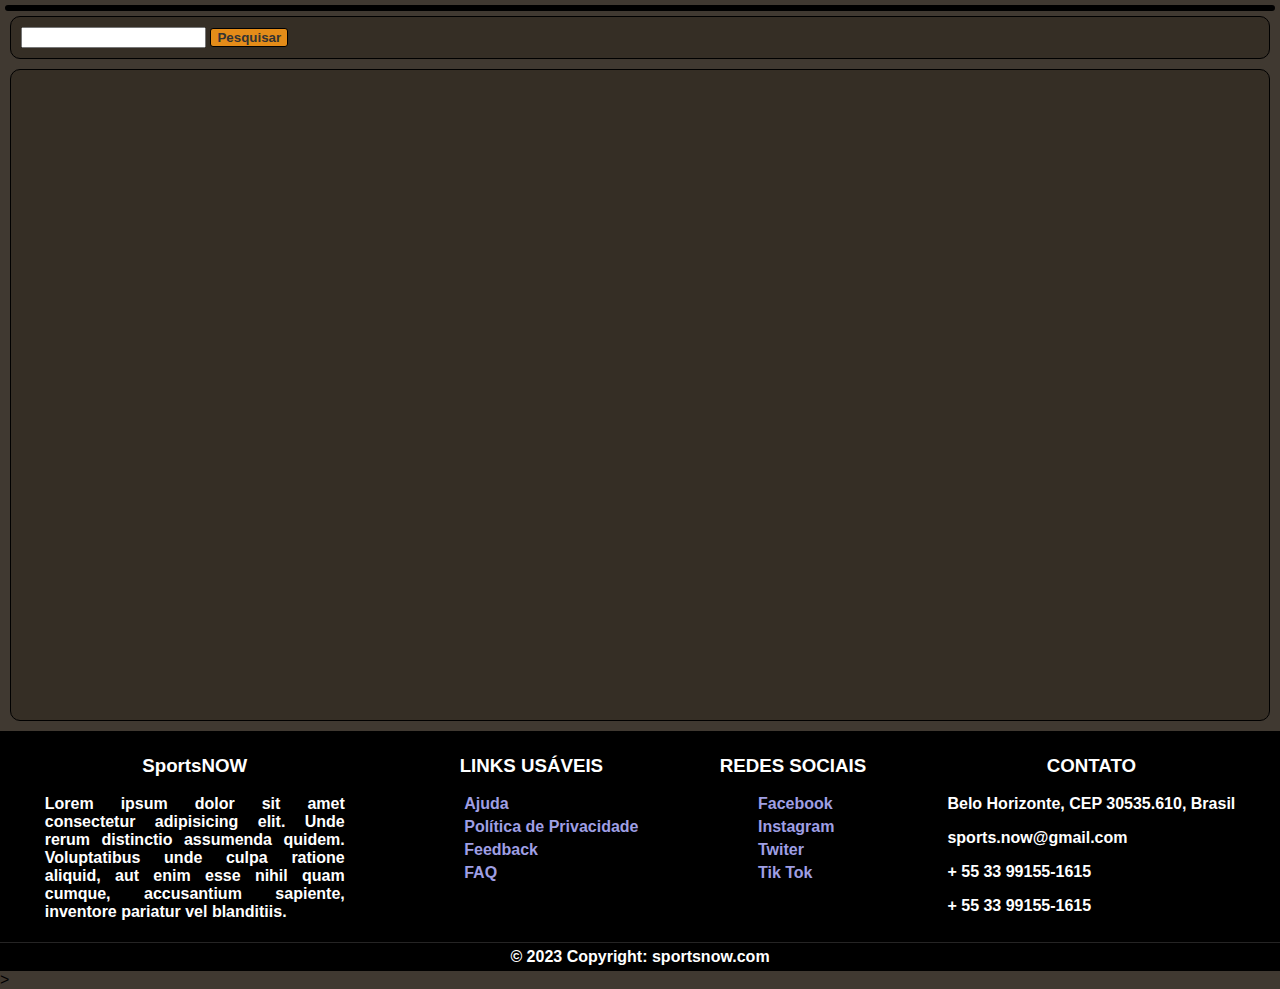
<file: EX03/target/classes/FrontEnd/index.html>
<!-- 
    Authors: Pedro Rodrigues Alves and Gabriel Felipe Quaresma

    Pendencias desta página: Criar o back end, criar a opcao de filtro, e melhorar o hover dos botoes e hipelinks!
-->

<!DOCTYPE html>
<html lang="pt-br">
<head>
    <meta charset="UTF-8">
    <meta name="viewport" content="width=device-width, initial-scale=1.0">
    <link rel="stylesheet" href="./assets/css/rodape.css">
    <link rel="stylesheet" href="./assets/css/index.css">

    <title>SportsNOW</title>

</head>

<body onload="imprimeDados(); Validate();">>
<!--cabecalho-->
    <div class="header" id="header_index">
        
    </div>
    
<!--corpo-->
    <main class="main" id="main_index">
        <div class="pesquisarIndex" >
            <input type="search" name="pesquisarPartidas" id="pesquisarPartidas" class="pesquisarPartidas">
            <button class="filtrarPartidas" id="btnFiltrar">Pesquisar</button> 

        </div>
        <div class="apresentar_jogos" id="apresentar_jogos"></div> <!--mostrar partidas-->
    </main>
    

<!--rodape-->
    <footer class="footer" id="footer_index">

        <!--Quem somos-->
        <div class="quem_somos" id="quem_somos">
            <h3>SportsNOW</h3>
            <p>Lorem ipsum dolor sit amet consectetur adipisicing elit. Unde rerum distinctio assumenda quidem. Voluptatibus unde culpa ratione aliquid, aut enim esse nihil quam cumque, accusantium sapiente, inventore pariatur vel blanditiis.</p>
        </div>

        <!--Links Usaveis-->
        <div class="links_usaveis" id="links_usaveis">
            <h3>LINKS USÁVEIS</h3>
            <ul>
                <li><a href="./modulos/ajuda.html">Ajuda</a></li>
                <li><a href="./modulos/politica_privacidade.html">Política de Privacidade</a></li>
                <li><a href="./modulos/feedback.html">Feedback</a></li>
                <li><a href="./modulos/FAQ.html">FAQ</a></li>
            </ul>
        </div>

        <!--Redes Sociais-->
        <div class="redes_sociais" id="redes_sociais">
            <h3>REDES SOCIAIS</h3>
            <ul>
                <li><a href="https://facebook.com/" target="_blank">Facebook</a></li>
                <li><a href="https://www.instagram.com/" target="_blank">Instagram</a></li>
                <li><a href="https://twitter.com/" target="_blank">Twiter</a></li>
                <li><a href="https://www.tiktok.com/" target="_blank">Tik Tok</a></li>
            </ul>
        </div>


        <!--Contato-->
        <div class="contato" id="contato">
            <h3>CONTATO</h3>
            <p>Belo Horizonte, CEP 30535.610, Brasil</p>
            <p>sports.now@gmail.com</p>
            <p>+ 55 33 99155-1615</p>
            <p>+ 55 33 99155-1615</p>
        </div>

    </footer>
<!--COPYRIGHT-->
    <p class="copyright" id="copyright">© 2023 Copyright: sportsnow.com</p>

<!-- chamar arquivo java script-->
    <script src="./assets/scripts/validate.js"></script>
    <script src="./assets/scripts/criar.js"></script>
    <script src="https://code.jquery.com/jquery-3.6.4.min.js"></script>
</body>
</html>
</file>
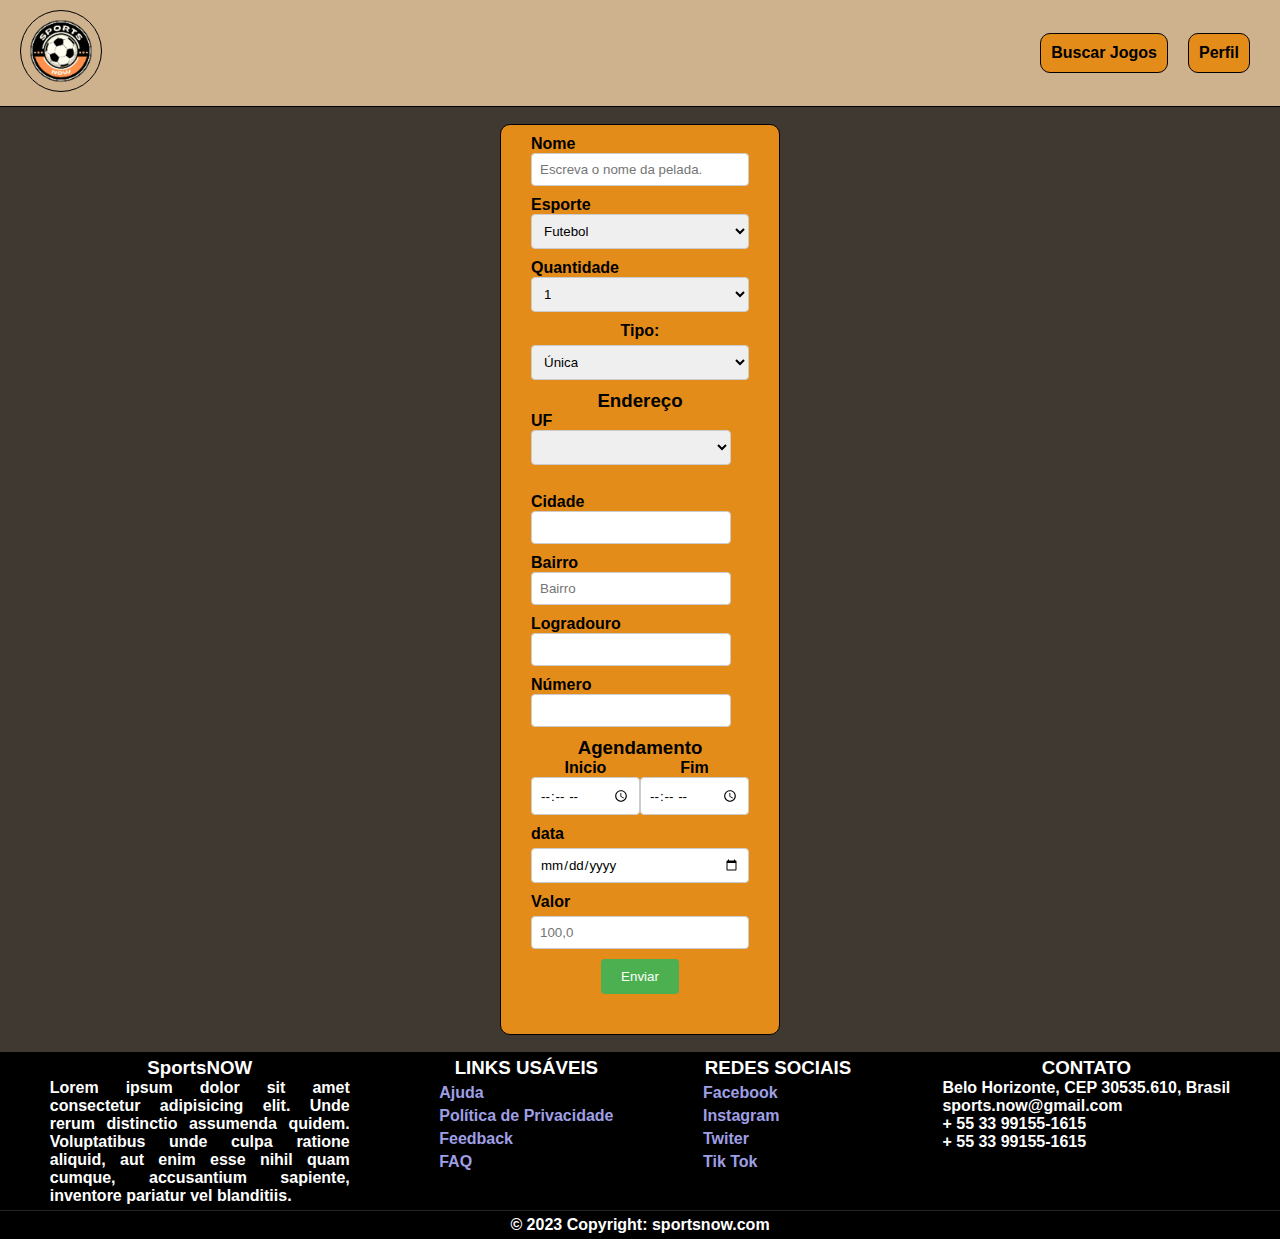
<file: EX03/target/classes/FrontEnd/modulos/criar.html>
<!-- 
    Authors: Pedro Rodrigues Alves and Gabriel Felipe Quaresma

    Pendencias desta página: Criar o back end,  e melhorar js!
-->


<!DOCTYPE html>
<html lang="pt-br">

<head>
    <meta charset="UTF-8">
    <meta name="viewport" content="width=device-width, initial-scale=1.0">
    <link rel="stylesheet" href="../assets/css/rodape.css">
    <link rel="stylesheet" href="../assets/css/criar.css">

    <title>SportsNOW</title>
</head>

<body>

    <!--cabecalho-->
    <header class="header" id="header_criar">
        <nav>
            <a href="../index.html"><img class="logo" src="../assets/imgs/SPORTSlogo.png" alt="SportsNOW" width="80"
                    height="80"></a>
            <ul>
                <a href="../index.html">
                    <li>Buscar Jogos</li>
                </a>
                <a href="./perfil.html">
                    <li>Perfil</li>
                </a>
            </ul>
        </nav>
    </header>


    <!--corpo-->
    <main class="main" id="main_criar">

        <div class="fundoCadastroPartidas">
            <form action="http://localhost:6789/Partida/insert"  method="post" class="formulario">
                <!--cadastrar nome da pelada-->
                <div class="criar_nome_pelada" id="criar_nome_pelada">
                    <label for="nome_pelada">Nome</label>
                    <input type="text" id="nome_pelada" name="nome_pelada" placeholder="Escreva o nome da pelada."
                        required>
                </div>

                <!--cadastrar esporte da pelada-->
                <div id="criar_esporte_pelada" class="criar_esporte_pelada">
                    <label for="esporte_pelada">Esporte</label>
                    <select name="esporte_pelada" id="esporte_pelada">
                        <option value="futebol">Futebol</option>
                        <option value="volei">Volei</option>
                        <option value="basquete">Basquete</option>
                        <option value="handball">Handball</option>
                        <option value="fut-volei">Fut-volei</option>
                        <option value="Beach Tennis">Beach Tennis</option>
                        <option value="Badminton">Badminton</option>
                        <option value="Peteca">Peteca</option>
                    </select>
                </div>



                <!--cadastrar quantidade de peladeiros-->
                <div class="criar_tamanho_pelada" id="criar_tamanho_pelada">
                    <label for="tamanho_pelada">Quantidade</label>
                    <select name="tamanho_pelada" id="tamanho_pelada" required>
                        <option value="1">1</option>
                        <option value="2">2</option>
                        <option value="3">3</option>
                        <option value="4">4</option>
                        <option value="5">5</option>
                        <option value="6">6</option>
                        <option value="7">7</option>
                        <option value="8">8</option>
                        <option value="9">9</option>
                        <option value="10">10</option>
                        <option value="11">11</option>
                        <option value="12">12</option>
                        <option value="13">13</option>
                        <option value="14">14</option>
                        <option value="15">15</option>
                        <option value="16">16</option>
                        <option value="17">17</option>
                        <option value="18">18</option>
                        <option value="19">19</option>
                        <option value="20">20</option>
                        <option value="21">21</option>
                        <option value="22">22</option>
                        <option value="23">23</option>
                        <option value="24">24</option>
                        <option value="25">25</option>
                        <option value="26">26</option>
                        <option value="27">27</option>
                        <option value="28">28</option>
                        <option value="29">29</option>
                        <option value="30">30</option>
                    </select>
                </div>


                <!--Cadastrarr Frequencia da Partida-->
                <div id="criarFrequenciaPartida" class="criarFrequenciaPartida">
                    <label for="tipoPartida">Tipo:</label>
                    <select name="tipoPartida" id="tipoPartida">
                        <option value="Unica">Única</option>
                        <option value="Semanal">Semanal</option>
                    </select>
                </div>



                <h3>Endereço</h3>
                <!--cadastrar local da pelada-->
                <div id="criar_local_pelada" class="criar_local_pelada">
                    <label for="uf_pelada">UF</label>
                    <!--<input type="text" name="uf_pelada" id="uf_pelada" required>-->
                    <select name="uf_pelada" id="uf_pelada" required>
                        <option value=""></option>
                        <option value="AC">Acre</option>
                        <option value="AL">Alagoas</option>
                        <option value="AP">Amapá</option>
                        <option value="AM">Amazonas</option>
                        <option value="BA">Bahia</option>
                        <option value="CE">Ceará</option>
                        <option value="ES">Espírito Santo</option>
                        <option value="GO">Goiás</option>
                        <option value="MA">Maranhão</option>
                        <option value="MT">Mato Grosso</option>
                        <option value="MS">Mato Grosso do Sul</option>
                        <option value="MG">Minas Gerais</option>
                        <option value="PA">Pará</option>
                        <option value="PB">Paraíba</option>
                        <option value="PR">Paraná</option>
                        <option value="PE">Pernambuco</option>
                        <option value="PI">Piauí</option>
                        <option value="RJ">Rio de Janeiro</option>
                        <option value="RN">Rio Grande do Norte</option>
                        <option value="RS">Rio Grande do Sul</option>
                        <option value="RO">Rondônia</option>
                        <option value="RR">Roraima</option>
                        <option value="SC">Santa Catarina</option>
                        <option value="SP">São Paulo</option>
                        <option value="SE">Sergipe</option>
                        <option value="TO">Tocantins</option>
                    </select><br>


                    <label for="cidade_pelada">Cidade</label>
                    <input type="text" name="cidade_pelada" id="cidade_pelada" required>
                    <label for="bairro_pelada">Bairro</label>
                    <input type="text" id="bairro_pelada" name="bairro_pelada" placeholder="Bairro" required>
                    <label for="logradouro_pelada">Logradouro</label>
                    <input type="text" name="logradouro_pelada" id="logradouro_pelada" required>
                    <label for="numero_pelada">Número</label>
                    <input type="number" name="numero_pelada" id="numero_pelada" required>
                </div>

                <h3>Agendamento</h3>
                <!--Horario e data-->
                <div id="criar_horarioEdata_pelada" class="criar_horarioEdata_pelada">
                    <!--cadastrar horario de inicio da pelada-->
                    <div id="criar_horario_inicio" class="criar_horario_inicio">
                        <label for="horario_inicio">Inicio</label><br>
                        <input type="time" id="horario_inicio" name="horario_inicio" required>
                    </div>

                    <!--cadastrar horario de fim da pelada-->
                    <div id="criar_horario_fim" class="criar_horario_fim">
                        <label for="horario_fim">Fim</label><br>
                        <input type="time" name="horario_fim" id="horario_fim" required>
                    </div>

                    <!--cadastrar data da pelada-->
                    <div id="criar_data" class="criar_data">
                        <label for="data_pelada">data</label>
                        <input type="date" name="data_pelada" id="data_pelada" required>
                    </div>

                </div>

                <!--cadastrar valor da pelada-->
                <div class="valorPartida">
                    <label for="valorPartida">Valor</label>
                    <input type="number" name="valorPartida" id="valorPartida" placeholder="100,0">
                </div>

                <!--botao de salvar-->
                <div id="submit" class="submit">
                    <button id="btnIncluirPelada">Enviar</button>
                </div>
            </form>


        </div>
    </main>


    <!--rodape-->
    <footer class="footer" id="footer_criar">

        <!--Quem somos-->
        <div class="quem_somos" id="quem_somos">
            <h3>SportsNOW</h3>
            <p>Lorem ipsum dolor sit amet consectetur adipisicing elit. Unde rerum distinctio assumenda quidem.
                Voluptatibus unde culpa ratione aliquid, aut enim esse nihil quam cumque, accusantium sapiente,
                inventore pariatur vel blanditiis.</p>
        </div>

        <!--Links Usaveis-->
        <div class="links_usaveis" id="links_usaveis">
            <h3>LINKS USÁVEIS</h3>
            <ul>
                <li><a href="ajuda.html">Ajuda</a></li>
                <li><a href="politica_privacidade.html">Política de Privacidade</a></li>
                <li><a href="feedback.html">Feedback</a></li>
                <li><a href="FAQ.html">FAQ</a></li>
            </ul>
        </div>

        <!--Redes Sociais-->
        <div class="redes_sociais" id="redes_sociais">
            <h3>REDES SOCIAIS</h3>
            <ul>
                <li><a href="https://facebook.com/" target="_blank">Facebook</a></li>
                <li><a href="https://www.instagram.com/" target="_blank">Instagram</a></li>
                <li><a href="https://twitter.com/" target="_blank">Twiter</a></li>
                <li><a href="https://www.tiktok.com/" target="_blank">Tik Tok</a></li>
            </ul>
        </div>


        <!--Contato-->
        <div class="contato" id="contato">
            <h3>CONTATO</h3>
            <p>Belo Horizonte, CEP 30535.610, Brasil</p>
            <p>sports.now@gmail.com</p>
            <p>+ 55 33 99155-1615</p>
            <p>+ 55 33 99155-1615</p>
        </div>

    </footer>
    <!--COPYRIGHT-->
    <p class="copyright" id="copyright">© 2023 Copyright: sportsnow.com</p>
</body>

</html>
</file>
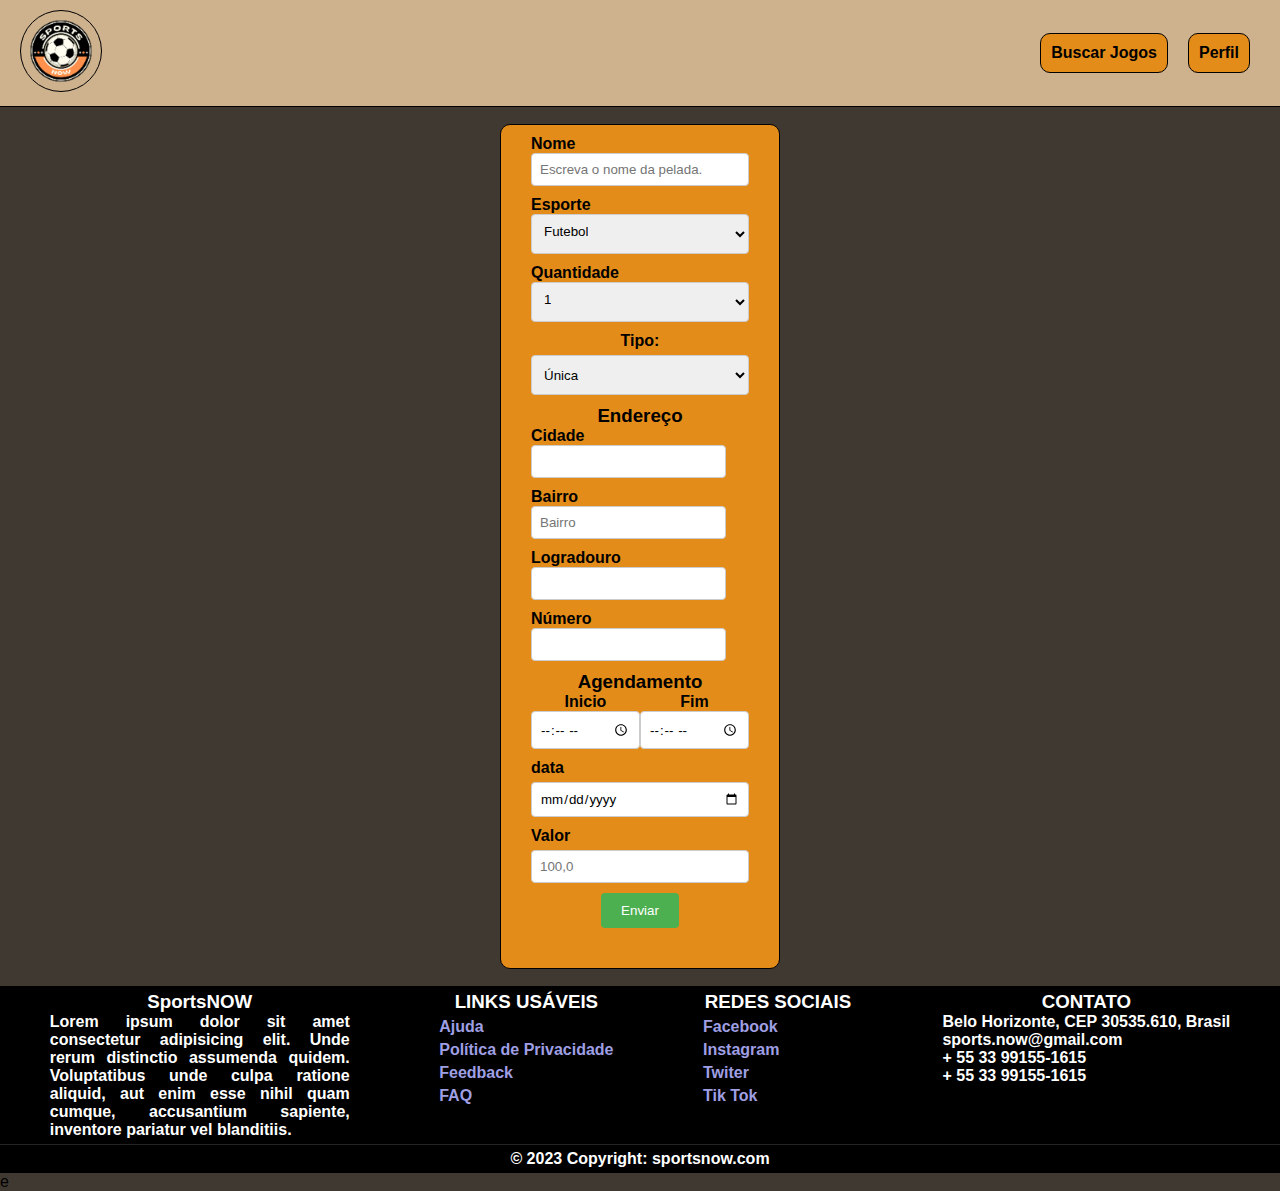
<file: EX03/target/classes/FrontEnd/modulos/editar.html>
<!-- 
    Authors: Pedro Rodrigues Alves and Gabriel Felipe Quaresma

    Pendencias desta página: Criar o back end,  e melhorar js!
-->


<!DOCTYPE html>
<html lang="pt-br">

<head>
    <meta charset="UTF-8">
    <meta name="viewport" content="width=device-width, initial-scale=1.0">
    <link rel="stylesheet" href="../assets/css/rodape.css">
    <link rel="stylesheet" href="../assets/css/editar.css">

    <title>SportsNOW</title>
</head>

<body>

    <!--cabecalho-->
    <header class="header" id="header_criar">
        <nav>
            <a href="../index.html"><img class="logo" src="../assets/imgs/SPORTSlogo.png" alt="SportsNOW" width="80"
                    height="80"></a>
            <ul>
                <a href="../index.html">
                    <li>Buscar Jogos</li>
                </a>
                <a href="./perfil.html">
                    <li>Perfil</li>
                </a>
            </ul>
        </nav>
    </header>




    <!--corpo-->
    <main class="main" id="main_criar">

        <div class="fundoEditarPartidas">
            <form action="" method="post" class="formulario" id ="editarForm">
                <!--cadastrar nome da pelada-->
                <div class="editar_nome_pelada" id="editar_nome_pelada">
                    <label for="nome_pelada">Nome</label>
                    <input type="text" id="nome_pelada" name="nome_pelada" placeholder="Escreva o nome da pelada."
                        required>
                </div>

                <!--cadastrar esporte da pelada-->
                <div id="editar_esporte_pelada" class="editar_esporte_pelada">
                    <label for="esporte_pelada">Esporte</label>
                    <select name="esporte_pelada" id="esporte_pelada">
                        <option value="futebol">Futebol</option>
                        <option value="volei">Volei</option>
                        <option value="basquete">Basquete</option>
                        <option value="handball">Handball</option>
                        <option value="fut-volei">Fut-volei</option>
                        <option value="Beach Tennis">Beach Tennis</option>
                        <option value="Badminton">Badminton</option>
                        <option value="Peteca">Peteca</option>
                    </select>
                </div>



                <!--cadastrar quantidade de peladeiros-->
                <div class="editar_tamanho_pelada" id="editar_tamanho_pelada">
                    <label for="tamanho_pelada">Quantidade</label>
                    <select name="tamanho_pelada" id="tamanho_pelada" required>
                        <option value="1">1</option>
                        <option value="2">2</option>
                        <option value="3">3</option>
                        <option value="4">4</option>
                        <option value="5">5</option>
                        <option value="6">6</option>
                        <option value="7">7</option>
                        <option value="8">8</option>
                        <option value="9">9</option>
                        <option value="10">10</option>
                        <option value="11">11</option>
                        <option value="12">12</option>
                        <option value="13">13</option>
                        <option value="14">14</option>
                        <option value="15">15</option>
                        <option value="16">16</option>
                        <option value="17">17</option>
                        <option value="18">18</option>
                        <option value="19">19</option>
                        <option value="20">20</option>
                        <option value="21">21</option>
                        <option value="22">22</option>
                        <option value="23">23</option>
                        <option value="24">24</option>
                        <option value="25">25</option>
                        <option value="26">26</option>
                        <option value="27">27</option>
                        <option value="28">28</option>
                        <option value="29">29</option>
                        <option value="30">30</option>
                    </select>
                </div>


                <!--Cadastrarr Frequencia da Partida-->
                <div id="editarFrequenciaPartida" class="editarFrequenciaPartida">
                    <label for="editar_tipoPartida">Tipo:</label>
                    <select name="editar_tipoPartida" id="editar_tipoPartida">
                        <option value="partidaUnica">Única</option>
                        <option value="partidaSemanal">Semanal</option>
                    </select>
                </div>



                <h3>Endereço</h3>
                <!--cadastrar local da pelada-->
                <div id="editar_local_pelada" class="editar_local_pelada">
                    <label for="editar_cidade_pelada">Cidade</label>
                    <input type="text" name="editar_cidade_pelada" id="editar_cidade_pelada" required>
                    <label for="editar_bairro_pelada">Bairro</label>
                    <input type="text" id="editar_bairro_pelada" name="editar_bairro_pelada" placeholder="Bairro" required>
                    <label for="editar_logradouro_pelada">Logradouro</label>
                    <input type="text" name="editar_logradouro_pelada" id="editar_logradouro_pelada" required>
                    <label for="editar_numero_pelada">Número</label>
                    <input type="number" name="editar_numero_pelada" id="editar_numero_pelada" required>
                </div>

                <h3>Agendamento</h3>
                <!--Horario e data-->
                <div id="editar_horarioEdata_pelada" class="editar_horarioEdata_pelada">
                    <!--cadastrar horario de inicio da pelada-->
                    <div id="editar_horario_inicio" class="editar_horario_inicio">
                        <label for="editar_horario_inicio">Inicio</label><br>
                        <input type="time" id="editar_horario_inicio" required>
                    </div>

                    <!--cadastrar horario de fim da pelada-->
                    <div id="editar_horario_fim" class="editar_horario_fim">
                        <label for="editar_horario_fim">Fim</label><br>
                        <input type="time" name="editar_horario_fim" id="editar_horario_fim" required>
                    </div>

                    <!--cadastrar data da pelada-->
                    <div id="editar_data" class="editar_data">
                        <label for="editar_data_pelada">data</label>
                        <input type="date" name="editar_data_pelada" id="editar_data_pelada" required>
                    </div>

                </div>

                <!--cadastrar valor da pelada-->
                <div class="valorPartida">
                    <label for="editar_valorPartida">Valor</label>
                    <input type="number" name="editar_valorPartida" id="editar_valorPartida" placeholder="100,0">
                </div>

                <!--botao de salvar-->
                <div id="submit" class="submit">
                    <a href="./partida.html"><button id="btnEditarPelada">Enviar</button></a>
                </div>
            </form>
            
            <!-- Seu JavaScript para adicionar o nome da partida como parâmetro na URL -->
        <script>
                // Pega o nome atual da partida da página ou de onde quer que ele esteja disponível.
                const urlParams = new URLSearchParams(window.location.search);
                const idPartida = urlParams.get("id") 
    
                var form = document.getElementById('editarForm'); 
                var actionURL = "http://localhost:6789/Partida/update/" + idPartida;
                form.action = actionURL;
            </script>
        </div>
    </main>

    
e
    <!--rodape-->
    <footer class="footer" id="footer_criar">

        <!--Quem somos-->
        <div class="quem_somos" id="quem_somos">
            <h3>SportsNOW</h3>
            <p>Lorem ipsum dolor sit amet consectetur adipisicing elit. Unde rerum distinctio assumenda quidem.
                Voluptatibus unde culpa ratione aliquid, aut enim esse nihil quam cumque, accusantium sapiente,
                inventore pariatur vel blanditiis.</p>
        </div>

        <!--Links Usaveis-->
        <div class="links_usaveis" id="links_usaveis">
            <h3>LINKS USÁVEIS</h3>
            <ul>
                <li><a href="ajuda.html">Ajuda</a></li>
                <li><a href="politica_privacidade.html">Política de Privacidade</a></li>
                <li><a href="feedback.html">Feedback</a></li>
                <li><a href="FAQ.html">FAQ</a></li>
            </ul>
        </div>

        <!--Redes Sociais-->
        <div class="redes_sociais" id="redes_sociais">
            <h3>REDES SOCIAIS</h3>
            <ul>
                <li><a href="https://facebook.com/" target="_blank">Facebook</a></li>
                <li><a href="https://www.instagram.com/" target="_blank">Instagram</a></li>
                <li><a href="https://twitter.com/" target="_blank">Twiter</a></li>
                <li><a href="https://www.tiktok.com/" target="_blank">Tik Tok</a></li>
            </ul>
        </div>


        <!--Contato-->
        <div class="contato" id="contato">
            <h3>CONTATO</h3>
            <p>Belo Horizonte, CEP 30535.610, Brasil</p>
            <p>sports.now@gmail.com</p>
            <p>+ 55 33 99155-1615</p>
            <p>+ 55 33 99155-1615</p>
        </div>

    </footer>
    <!--COPYRIGHT-->
    <p class="copyright" id="copyright">© 2023 Copyright: sportsnow.com</p>

    <!-- chamar arquivo java script-->
    <script src="../assets/scripts/criar.js"></script>
</body>

</html>
</file>
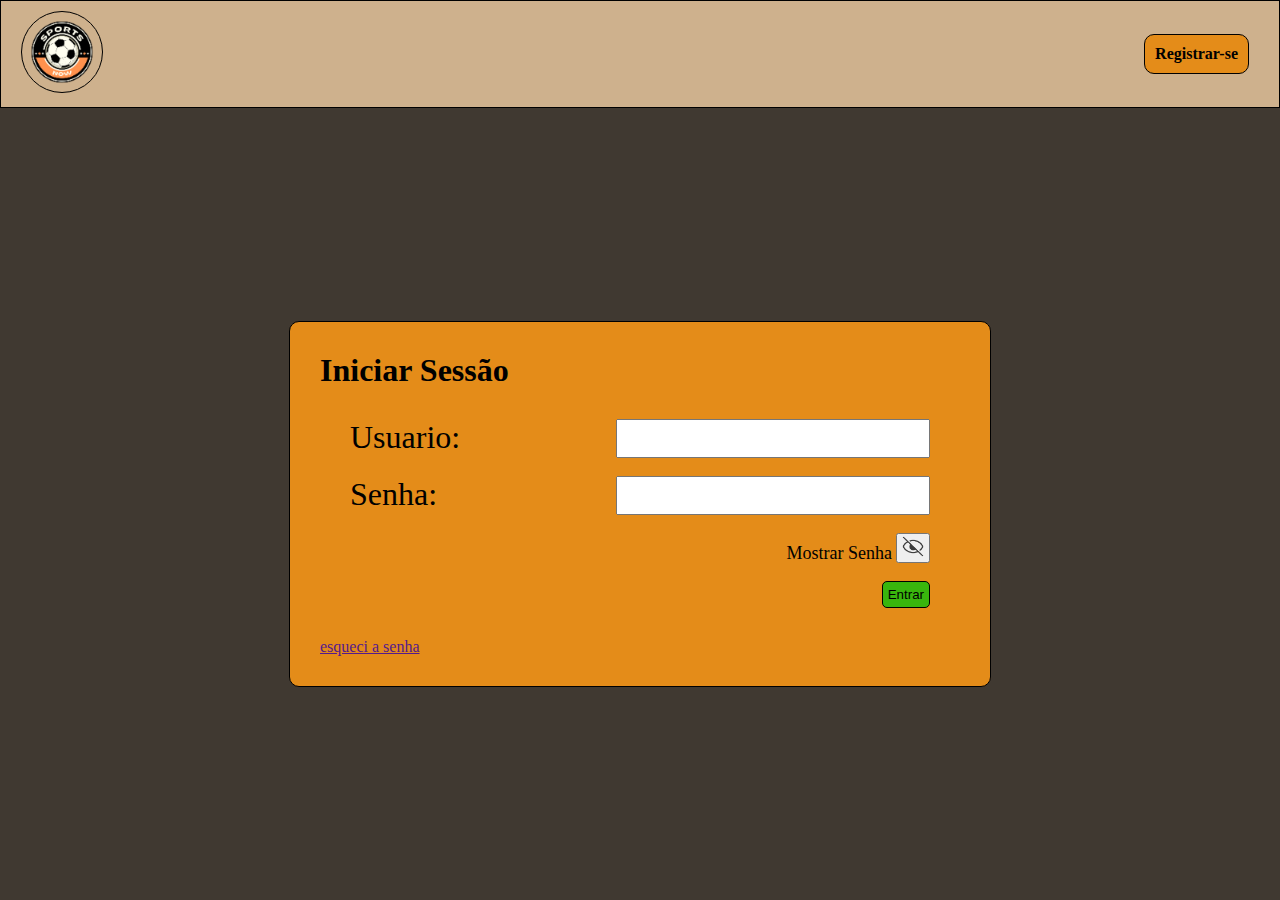
<file: EX03/target/classes/FrontEnd/modulos/login.html>
<!--
    Authors: Pedro Rodrigues Alves and Gabriel Felipe Quaresma.
-->

<!DOCTYPE html>
<html lang="pt-br">

<head>
    <meta charset="UTF-8">
    <link rel="stylesheet" href="../assets/css/login.css">
    <meta name="viewport" content="width=device-width, initial-scale=1.0">
    <title>SportsNOW</title>
</head>

<body>
    <header class="header" id="header_criar">
        <nav>
            <a href="../index.html"><img class="logo" src="../assets/imgs/SPORTSlogo.png" alt="SportsNOW" width="80"
                    height="80"></a>
            <ul>
                <a href="./registrarUsuario.html">
                    <li>Registrar-se</li>
                </a>
            </ul>
        </nav>
    </header>


    <main>
        <h1>Iniciar Sessão</h1>
        <form action="http://localhost:6789/Jogador/login" method="post" class formulario>
            <div id="div_user" class="div_user">
                <label for="usuario">Usuario:</label>
                <input type="text" id="usuario" name="usuario" required>
            </div><br>
            <div id="div_senha" class="div_senha">
                <label for="senha">Senha:</label>
                <input type="password" id="senha" name="senha" required>
            </div><br>
            
            <div class="div_visibilidadeSenha">
                <label for="visibilidadeSenha">Mostrar Senha</label>
                <button type="button" id="visibilidadeSenha" class="visibilidadeSenha" onclick="mostrarSenhaLogin()">
                    <img src="../assets/imgs/olho_f.png" width="30px">
                </button>
                
            </div><br>
            
            <div class="div_submit">
                <input type="submit" id="btnLogin" value="Entrar">
            </div>
        </form>
    
        <p><a href="">esqueci a senha</a></p>
        
    </main>
    
    <script src="https://code.jquery.com/jquery-3.6.4.min.js"></script>
</body>
<script src="../assets/scripts/mostrarSenha.js"></script>

</html>
</file>
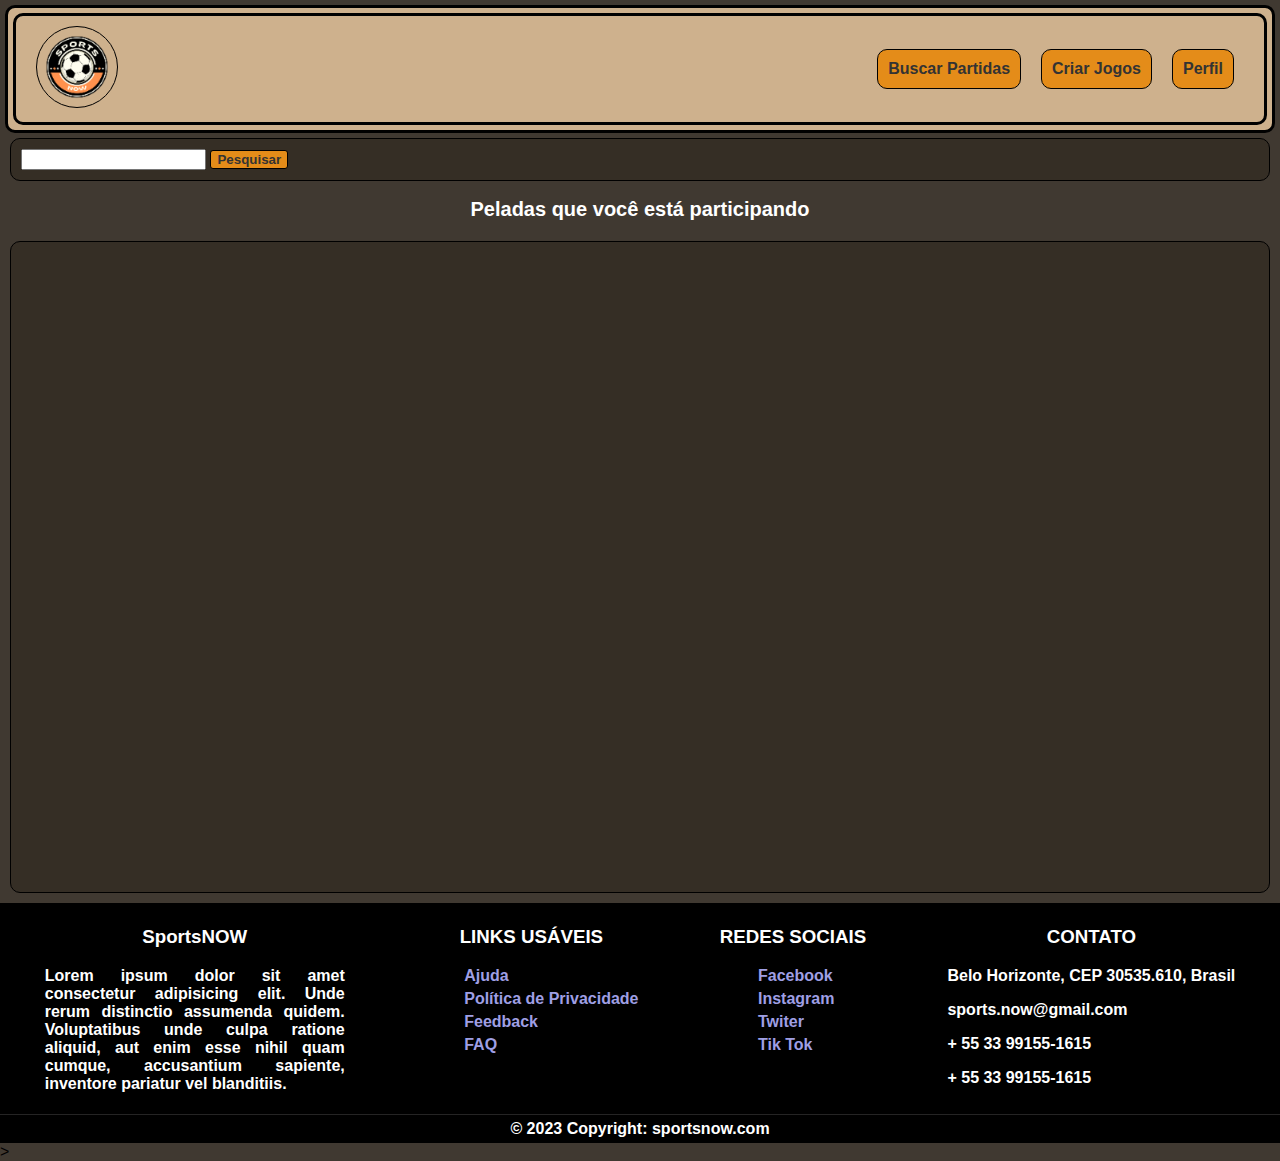
<file: EX03/target/classes/FrontEnd/modulos/participandoPeladas.html>
<!-- 
    Authors: Pedro Rodrigues Alves and Gabriel Felipe Quaresma

    Pendencias desta página: Criar o back end, criar a opcao de filtro, e melhorar o hover dos botoes e hipelinks!
-->
<!DOCTYPE html>
<html lang="pt-br">
<head>
    <meta charset="UTF-8">
    <meta name="viewport" content="width=device-width, initial-scale=1.0">
    <link rel="stylesheet" href="../assets/css/rodape.css">
    <link rel="stylesheet" href="../assets/css/participandoPeladas.css">

    <title>SportsNOW</title>

</head>

<body onload="imprimeDados(); ">>
<!--cabecalho-->
    <div class="header" id="header_index">
        <div class="header" id="header_index">
            <nav>
                <a href="../index.html"><img class="logo" src="../assets/imgs/SPORTSlogo.png"
                    alt="SportsNOW"
                    width="80"
                    height="80"></a>
                <ul>
                    <a href="../index.html">
                        <li>Buscar Partidas</li>
                    </a>
                    <a href="criar.html">
                        <li>Criar Jogos</li>
                    </a>
                    <a href="perfil.html">
                        <li>Perfil</li>
                    </a>
                </ul>
            </nav>
        </div>
    </div>
    
<!--corpo-->
    <main class="main" id="main_index">
        <div class="pesquisarIndex" >
            <input type="search" name="pesquisarPartidas" id="pesquisarPartidas" class="pesquisarPartidas">
            <button class="filtrarPartidas" id="btnFiltrar">Pesquisar</button> 

        </div>
        <h2 id="titulo">Peladas que você está participando</h2>
        <div class="apresentar_jogos" id="apresentar_jogos">
            <!-- BEGIN: Code to show the games that the user is participating -->

            <!-- END: Code to show the games that the user is participating -->
        </div> <!--mostrar partidas-->
    </main>
    

<!--rodape-->
    <footer class="footer" id="footer_index">

        <!--Quem somos-->
        <div class="quem_somos" id="quem_somos">
            <h3>SportsNOW</h3>
            <p>Lorem ipsum dolor sit amet consectetur adipisicing elit. Unde rerum distinctio assumenda quidem. Voluptatibus unde culpa ratione aliquid, aut enim esse nihil quam cumque, accusantium sapiente, inventore pariatur vel blanditiis.</p>
        </div>

        <!--Links Usaveis-->
        <div class="links_usaveis" id="links_usaveis">
            <h3>LINKS USÁVEIS</h3>
            <ul>
                <li><a href="./modulos/ajuda.html">Ajuda</a></li>
                <li><a href="./modulos/politica_privacidade.html">Política de Privacidade</a></li>
                <li><a href="./modulos/feedback.html">Feedback</a></li>
                <li><a href="./modulos/FAQ.html">FAQ</a></li>
            </ul>
        </div>

        <!--Redes Sociais-->
        <div class="redes_sociais" id="redes_sociais">
            <h3>REDES SOCIAIS</h3>
            <ul>
                <li><a href="https://facebook.com/" target="_blank">Facebook</a></li>
                <li><a href="https://www.instagram.com/" target="_blank">Instagram</a></li>
                <li><a href="https://twitter.com/" target="_blank">Twiter</a></li>
                <li><a href="https://www.tiktok.com/" target="_blank">Tik Tok</a></li>
            </ul>
        </div>


        <!--Contato-->
        <div class="contato" id="contato">
            <h3>CONTATO</h3>
            <p>Belo Horizonte, CEP 30535.610, Brasil</p>
            <p>sports.now@gmail.com</p>
            <p>+ 55 33 99155-1615</p>
            <p>+ 55 33 99155-1615</p>
        </div>

    </footer>
<!--COPYRIGHT-->
    <p class="copyright" id="copyright">© 2023 Copyright: sportsnow.com</p>

<!-- chamar arquivo java script-->
    <script src="../assets/scripts/validate.js"></script>
    <script src="../assets/scripts/criar.js"></script>
    <script src="../assets/scripts/participarPartida.js"></script>
    <script src="https://code.jquery.com/jquery-3.6.4.min.js"></script>
</body>
</html>
</file>
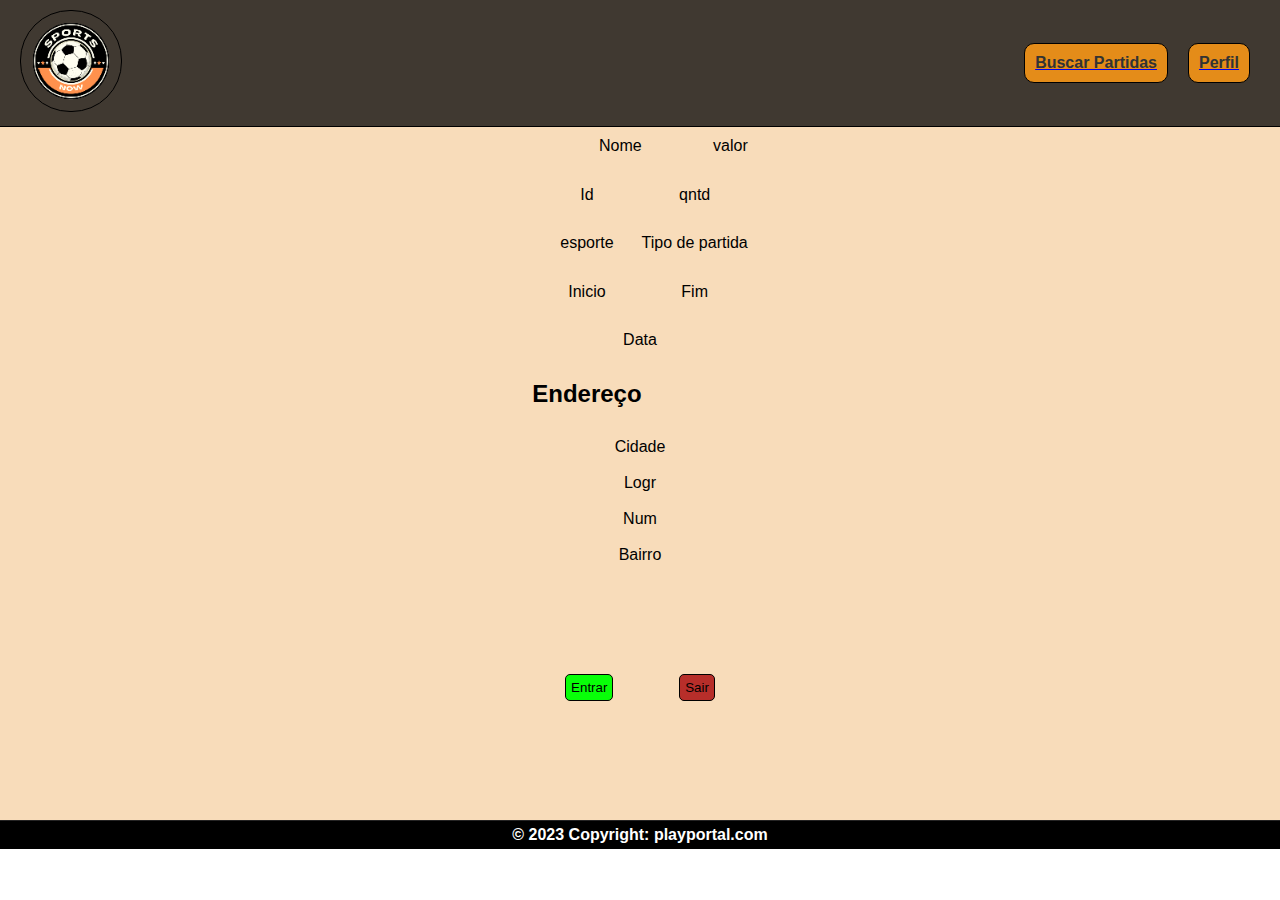
<file: EX03/target/classes/FrontEnd/modulos/partida.html>
<!DOCTYPE html>
<html lang="pt-br">

<head>
    <meta charset="UTF-8">
    <meta name="viewport" content="width=device-width, initial-scale=1.0">
    <link rel="stylesheet" href="../assets/css/rodape.css">
    <link rel="stylesheet" href="../assets/css/partida.css">

    <title>Play Portal</title>
</head>

<body onload="imprimeDados() ">
    <!--cabecalho-->
    <header class="header" id="header_partida">
        <nav>
            <a href="../index.html"><img class="logo" src="../assets/imgs/SPORTSlogo.png" alt="logo"></a>
            <ul>
                <a href="../index.html">
                    <li>Buscar Partidas</li>
                </a>
                <a href="./perfil.html">
                    <li>Perfil</li>
                </a>

            </ul>
        </nav>
    </header>

    <!--corpo-->
    <main class="main" id="main_partida">
        <div class="partida_informacoes">
            <div id="nome_partida" class="nome_partida">Nome </div>
            <div id="id_partida" class="id_partida" name="id_partida">Id</div>
            <div class="partida_valor" id="valor partida">valor</div>
            <div class="partida_esporte" id="esporte_partida">esporte </div>
            <div class="qntd_partida" id="qntd_partida">qntd</div>

            <div class="partida_tipo" id="tipo_partida">Tipo de partida</div>
            <div class="partida_inicio" id="inicio_partida"> Inicio</div>
            <div class="partida_fim" id="fim_partida">Fim</div>
            <div class="partida_data" id="data_partida">Data</div>


            <h2>Endereço</h2><br>
            <div class="partida_endereco">
                <div class="partida_cidade" id="cidade_partida">
                    Cidade
                </div><br>
                <div class="partida_logr" id="logr_partida">
                    Logr
                </div> <br>
                <div class="partida_num" id="num_partida">
                    Num
                </div><br>
                <div class="partida_bairro" id="bairro_partida">
                    Bairro
                </div><br>
            </div>
            <br>
            <div class="partida_btns">
                <div>
                    <button class="btnEntrar" id ="btnEntrar" type="button">Entrar</button>
                </div>
                <div>
                    <button class="btnSair" type="button">Sair</button>
                </div>
            </div>
            <div class="partida_jogadores">

            </div>
        </div>
    </main>

    <p class="copyright" id="copyright">© 2023 Copyright: playportal.com</p>

    <!-- chamar arquivo java script-->
</body>
    <script src="../assets/scripts/participarPartida.js"></script>
    <script src="../assets/scripts/partida.js"></script>
    <script src="https://code.jquery.com/jquery-3.6.4.min.js"></script>

</html>
</file>
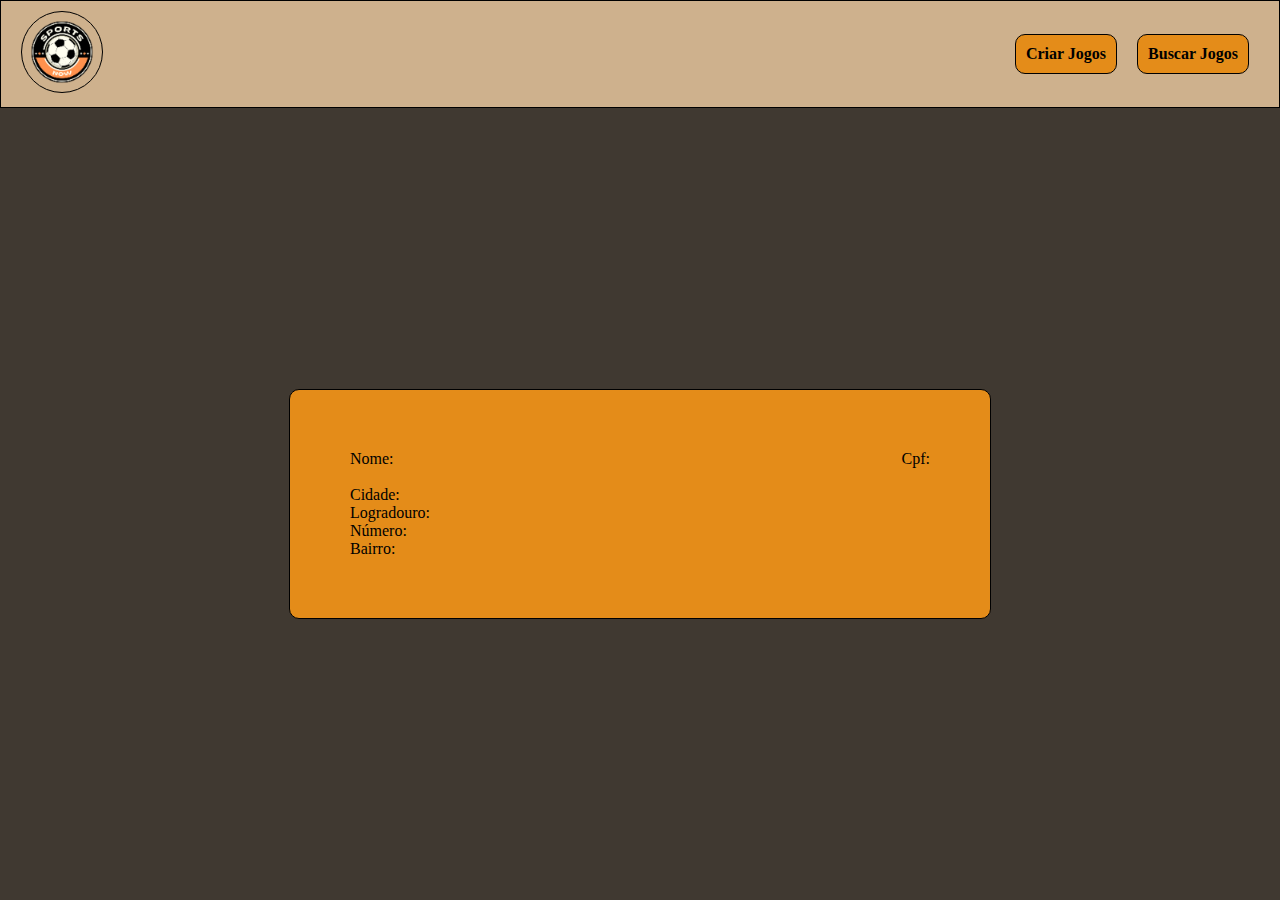
<file: EX03/target/classes/FrontEnd/modulos/perfil.html>
<!--
    Authors: Pedro Rodrigues Alves and Gabriel Felipe Quaresma.
-->

<!DOCTYPE html>
<html lang="pt-br">

<head>
    <meta charset="UTF-8">
    <link rel="stylesheet" href="../assets/css/perfil.css">
    <meta name="viewport" content="width=device-width, initial-scale=1.0">
    <title>SportsNOW</title>
</head>

<body>
    <header class="header" id="header_criar">
        <nav>
            <a href="../index.html"><img class="logo" src="../assets/imgs/SPORTSlogo.png" alt="SportsNOW" width="80"
                    height="80"></a>
            <ul>
                <a href="./criar.html">
                    <li>Criar Jogos</li>
                </a>
                <a href="../index.html">
                    <li>Buscar Jogos</li>
                </a>
            </ul>
        </nav>
    </header>
    <main>
        <form action="">
            <div class="perfil_identifica">
                <div id="perfil_nome">
                    Nome:
                    
                </div>
                <div id="perfil_cpf">
                    Cpf:
                </div>
            </div><br>
            <div class="perfil_endereco" >
                <div id="perfil_cidade" >
                    Cidade:

                </div>
                <div id="perfil_logr" >
                    Logradouro:

                </div>
                <div id="perfil_num" >
                    Número:

                </div>
                <div id="perfil_bairro" >
                    Bairro:

                </div>
            </div>
        </form>
    </main>
</body>


</html>
</file>
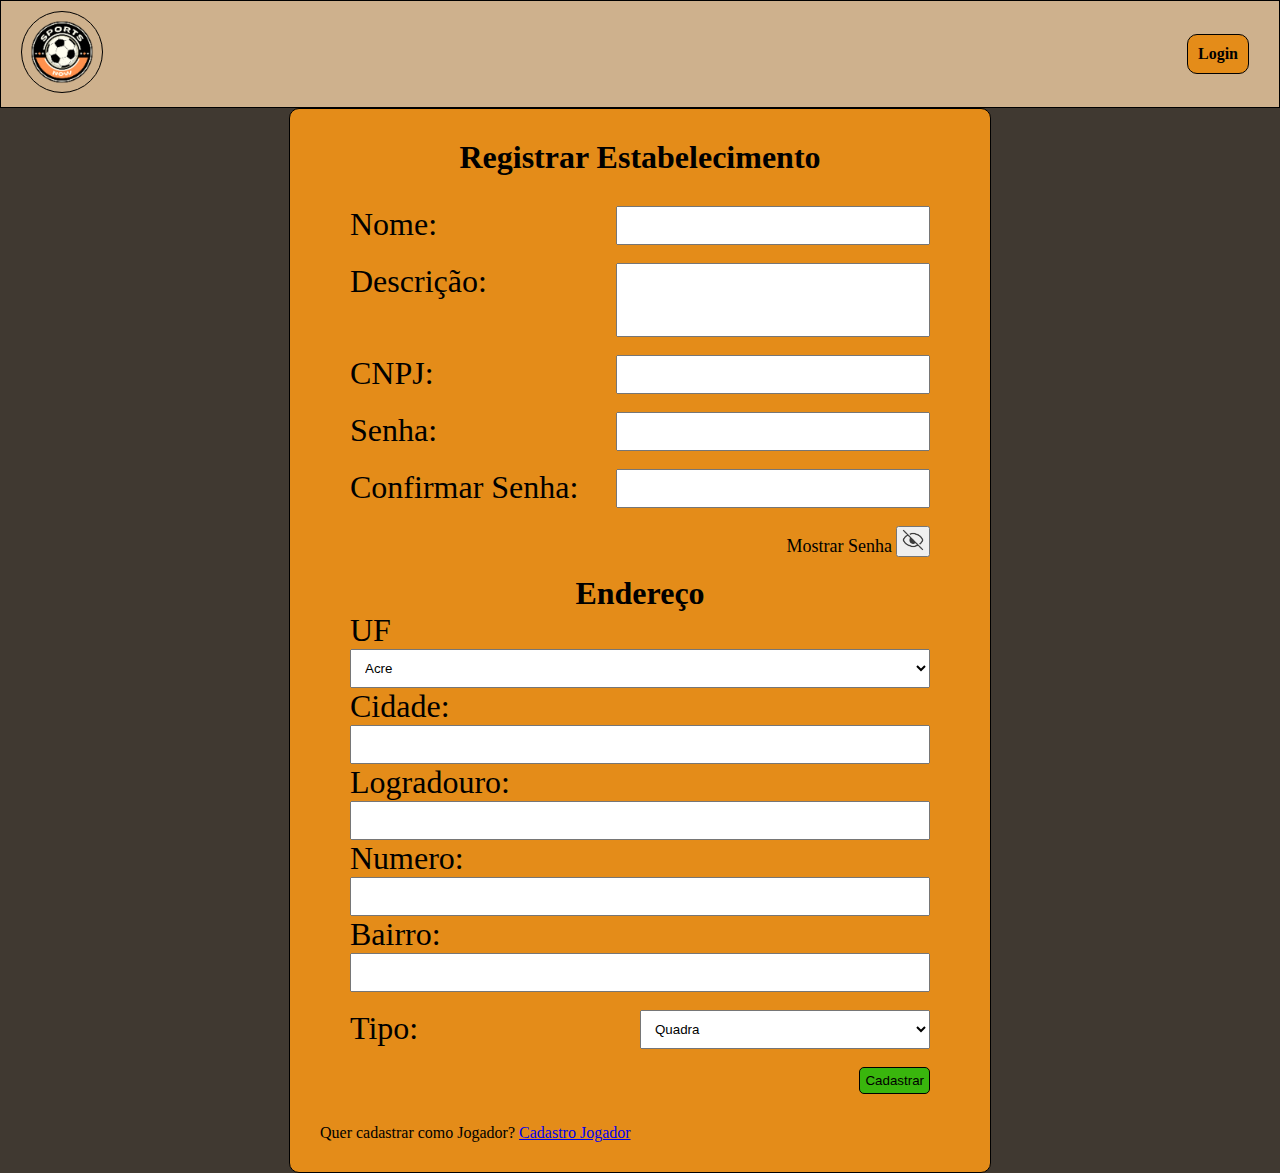
<file: EX03/target/classes/FrontEnd/modulos/registrarEstabelecimento.html>
<!--
    Authors: Pedro Rodrigues Alves and Gabriel Felipe Quaresma.

    obs: Falta fazer as iterações java script, e conectar ao banco de dados, e configurar o botao mostrar senha, colocar place holderes".
-->




<!DOCTYPE html>
<html lang="pt-br">

<head>
    <meta charset="UTF-8">
    <link rel="stylesheet" href="../assets/css/registraEstabelecimento.css">
    <meta name="viewport" content="width=device-width, initial-scale=1.0">
    <title>SportsNOW</title>
</head>


<body>
    <header class="header" id="header_criar">
        <nav>
            <a href="../index.html"><img class="logo" src="../assets/imgs/SPORTSlogo.png" alt="SportsNOW" width="80"
                    height="80"></a>
            <ul>
                <a href="./login.html">
                    <li>Login</li>
                </a>
            </ul>
        </nav>
    </header>


    <main>
        <h1>Registrar Estabelecimento</h1>
        <!--Formulario-->
        <form action="http://localhost:6789/Estabelecimento/insert" method="post">
            <!--registrar nome do estabelecimento-->
            <div id="div_nome_estabelecimento_registro" class="div_nome_estabelecimento_registro">
                <label for="nome_estabelecimento_registro">Nome:</label>
                <input type="text" id="nome_estabelecimento_registro" name="nome_estabelecimento_registro" required>
            </div><br>

            <!--registrar descricao do estabelecimento-->
            <div id="div_descr_estabelecimento_registro" class="div_descr_estabelecimento_registro">
                <label for="descr_estabelecimento_registro">Descrição:</label>
                <input type="text" id="descr_estabelecimento_registro" name="descr_estabelecimento_registro" class="descr_estabelecimento_registro">
            </div><br>

            <!--registrar cnpj do estabelecimento-->
            <div id="div_cnpj_registro" class="div_cnpj_registro">
                <label for="cnpj_registro">CNPJ:</label>
                <input type="text" id="cnpj_registro" name="cnpj_registro" required>
            </div><br>

            <!--registrar senha do estabelecimento-->
            <div id="div_senha_estabelecimento_registro" class="div_senha_estabelecimento_registro">
                <label for="senha_estabelecimento_registro">Senha:</label>
                <input type="password" id="senha_estabelecimento_registro" name="senha_estabelecimento_registro"
                    required>
            </div><br>

            <!--confirmar senha do estabelecimento-->
            <div id="div_senha_estabelecimento_confirmacao" class="div_senha_estabelecimento_confirmacao">
                <label for="senha_confirmacao_estabelecimento">Confirmar Senha:</label>
                <input type="password" id="senha_confirmacao_estabelecimento" name="senha_confirmacao_estabelecimento"
                    required>
            </div><br>

            <!--definir visibilade da senha-->
            <div class="div_visibilidadeSenha">
                <label for="visibilidadeSenha">Mostrar Senha</label>
                <button type="button" id="visibilidadeSenha" class="visibilidadeSenha" onclick="mostrarSenhaR2()">
                    <img src="../assets/imgs/olho_f.png" width="30px">
                </button>
            </div><br>

            <h1>Endereço</h1>

            <!--registrar endereco estabelecimento-->
            <div id="div_estabelecimento_endereco" class="div_estabelecimento_endereco">

                <!--registrar UF do estabelecimento-->
                <label for="estabelecimento_UF">UF</label>
                <select type="text" name="estabelecimento_UF" id="estabelecimento_UF">
                    <option value="AC">Acre</option>
                    <option value="AL">Alagoas</option>
                    <option value="AP">Amapá</option>
                    <option value="AM">Amazonas</option>
                    <option value="BA">Bahia</option>
                    <option value="CE">Ceará</option>
                    <option value="ES">Espírito Santo</option>
                    <option value="GO">Goiás</option>
                    <option value="MA">Maranhão</option>
                    <option value="MT">Mato Grosso</option>
                    <option value="MS">Mato Grosso do Sul</option>
                    <option value="MG">Minas Gerais</option>
                    <option value="PA">Pará</option>
                    <option value="PB">Paraíba</option>
                    <option value="PR">Paraná</option>
                    <option value="PE">Pernambuco</option>
                    <option value="PI">Piauí</option>
                    <option value="RJ">Rio de Janeiro</option>
                    <option value="RN">Rio Grande do Norte</option>
                    <option value="RS">Rio Grande do Sul</option>
                    <option value="RO">Rondônia</option>
                    <option value="RR">Roraima</option>
                    <option value="SC">Santa Catarina</option>
                    <option value="SP">São Paulo</option>
                    <option value="SE">Sergipe</option>
                    <option value="TO">Tocantins</option>
                </select>

                <!--registrar cidade estabelecimento-->
                <label for="estabelecimento_cidade">Cidade:</label>
                <input type="text" name="estabelecimento_cidade" id="estabelecimento_cidade">

                <!--registrar logradouro do estabelecimento-->
                <label for="estabelecimento_logr">Logradouro:</label>
                <input type="text" name="estabelecimento_logr" id="estabelecimento_logr">

                <!--registrar numero do estabelecimento-->
                <label for="estabelecimento_num">Numero:</label>
                <input type="text" name="estabelecimento_num" id="estabelecimento_num">

                <!--registrar bairro do estabelecimento-->
                <label for="estabelecimento_bairro">Bairro:</label>
                <input type="text" name="estabelecimento_bairro" id="estabelecimento_bairro">
            </div><br>

            
            <!--definir tipo do estabelecimento-->
            <div class="div_tipo_estabelecimento">
                <label for="tipo_estabelecimento">Tipo:</label>
                <select name="tipo_estabelecimento" id="tipo_estabelecimento">
                    <option value="tipo_quadra">Quadra</option>
                    <option value="tipo_campo">Campo</option>
                    <option value="tipo_piscina">Piscina</option>
                    <option value="tipo_areia">Areia</option>
                </select>
            </div> <br>

            <!--Enviar Formulario-->
            <div class="div_submit_estabelecimento_registro">
                <input type="submit" value="Cadastrar">
            </div>

        </form>
        <!--link para cadastrar jogador-->
        <p>Quer cadastrar como Jogador? <a href="./registrarUsuario.html">Cadastro Jogador</a></p>

    </main>
</body>
<script src="../assets/scripts/mostrarSenha.js"></script>

</html>
</file>
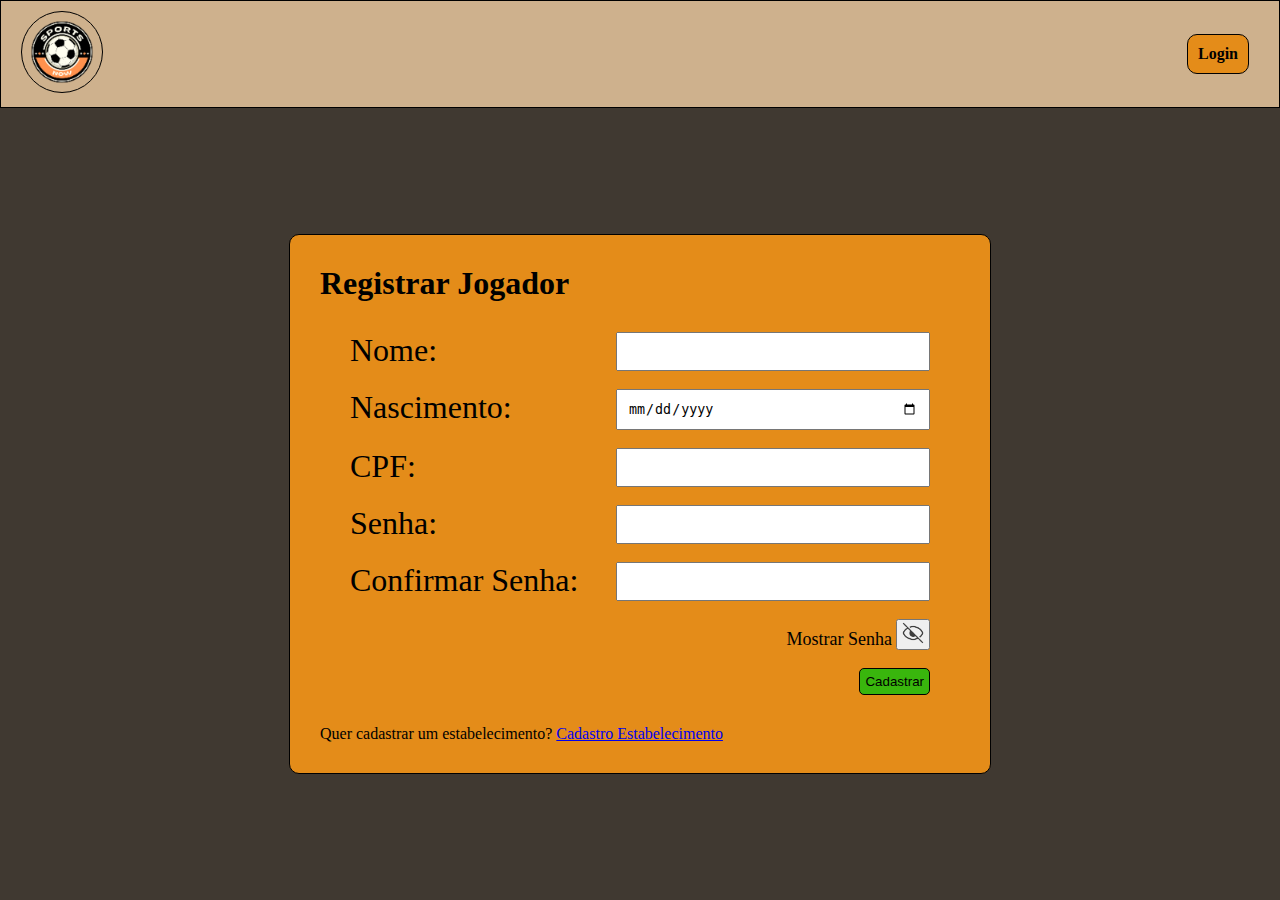
<file: EX03/target/classes/FrontEnd/modulos/registrarUsuario.html>
<!--
    Authors: Pedro Rodrigues Alves and Gabriel Felipe Quaresma.

    obs: Falta fazer as iterações java script, e configurar o botao mostrar senha".
-->




<!DOCTYPE html>
<html lang="pt-br">

<head>
    <meta charset="UTF-8">
    <link rel="stylesheet" href="../assets/css/registraJogador.css">
    <meta name="viewport" content="width=device-width, initial-scale=1.0">
    <title>SportsNOW</title>
</head>

<body>
    <header class="header" id="header_criar">
        <nav>
            <a href="../index.html"><img class="logo" src="../assets/imgs/SPORTSlogo.png" alt="SportsNOW" width="80"
                    height="80"></a>
            <ul>
                <a href="./login.html">
                    <li>Login</li>
                </a>
            </ul>
        </nav>
    </header>


    <main>
        <h1>Registrar Jogador</h1>
        <form action="http://localhost:6789/Jogador/insert" method="post">
            <div id="div_nome_registro" class="div_nome_registro">
                <label for="nome_registro">Nome:</label>
                <input type="text" id="nome_registro" name="nome" required>
            </div><br>
            <div id="div_nasc_registro" class="div_nasc_registro">
                <label for="usuario_nasc">Nascimento:</label>
                <input type="date" id = "usuario_nasc" name="data_nascimento" required>
            </div><br>

            <div id="div_cpf_registro" class="div_cpf_registro">
                <label for="cpf_registro">CPF:</label>
                <input type="text" id="cpf_registro" name="cpf" required>
            </div><br>

            <div id="div_senha_registro" class="div_senha_registro">
                <label for="senha_registro">Senha:</label>
                <input type="password" id="senha_registro" name="senha_registro" required>
            </div><br>

            <div id="div_senha_confirmacao" class="div_senha_confirmacao">
                <label for="senha_confirmacao">Confirmar Senha:</label>
                <input type="password" id="senha_confirmacao" name="senha_confirmacao" required>
            </div><br>
            
            <div class="div_visibilidadeSenha">
                <label for="visibilidadeSenha" >Mostrar Senha</label>
                <button type="button" id="visibilidadeSenha" class="visibilidadeSenha" onclick="mostrarSenhaR1()">
                    <img src="../assets/imgs/olho_f.png" width="30px">
                </button>
            </div><br>
            
            <div class="div_submit_registro">
                <input type="submit" value="Cadastrar">
            </div>
        </form>
        <p>Quer cadastrar um estabelecimento? <a href="./registrarEstabelecimento.html">Cadastro Estabelecimento</a></p>
        
    </main>
    <script src="../assets/scripts/mostrarSenha.js"></script>
</body>

</html>
</file>
<file: EX03/target/classes/FrontEnd/assets/css/rodape.css>
/*geral*/
* {
  font-family: Arial, Helvetica, sans-serif;
}

body {
  margin: 0px;
  padding: 0px;
} 

/*footer*/
.footer {
  max-width: 100%;
  font-weight: bold;
  padding: 5px;
  color: white;
  background-color: black;
  display: flex;
  flex-flow: row wrap;
  justify-content: space-around;
}

.footer div {
  min-width: 150px;
  max-width: 300px;
}

.footer div h3 {
  text-align: center;
}

.footer div p {
  text-align: justify;
}

.footer div ul li {
  text-align: justify;
  list-style-type: none;
  margin-top: 5px;
}

.footer div ul li a {
  text-decoration: none;
  color: rgb(159, 159, 228);
}

.copyright {
  text-align: center;
  border-top: solid 1px rgb(37, 36, 36);
  margin: 0px;
  max-width: 100%;
  font-weight: bold;
  padding: 5px;
  color: white;
  background-color: black;
}
</file>
<file: EX03/target/classes/FrontEnd/assets/css/index.css>
body {
  display: grid;
  background-color: #352e25f1;
}

/*cabecalho*/
.header {
  background-color:rgb(206, 177, 141);
  grid-column: 1/6;
  grid-row: 1/2;
  margin: 5px;
  border-radius: 10px;
  border-style: solid;
  border-color: black;
}

/*cabecalho - navegacao links*/
.header nav {
  display: flex;
  flex-wrap: wrap;
  flex-direction: row;
  justify-content: space-between;
  align-items: center;
}

/*cabecalho - listas desordenadas*/
.header ul {
  display: flex;
  flex-wrap: wrap;
  flex-direction: row;
  margin-right: 30px;
}

/*cabecalho - hiperlinks*/
.header a {
  border-color: black;
  text-decoration: none;
  margin-left: 10px;
}

/*cabecalho - imagens do hiperlinks*/
.header a img {
  margin: 10px;
}

/*cabecalho - item da lista*/
.header li {
  border: 1px solid black;
  margin-left: 10px;
  border-radius: 10px;
  padding: 10px;
  background-color: #e48c19;
  color: #333333;
  font-weight: bold;
  list-style-type: none;

}

/*cabecalho - item da lista ao passa o*/
.header li:hover {
  color: #000000;
}

/*cabecalho - classe logo*/
.logo {
  border: 1px solid black;
  border-radius: 50px;
}

/*main*/
.main {
  grid-column: 1/6;;
  grid-row: 2/3;
  display:grid;
  flex-direction: row;
  align-items: stretch;
  align-content: stretch;
}

/*main - quadro onde fica as Partidas*/
.apresentar_jogos {
  background-color: #352e25f1;
  border: 1px solid rgb(0, 0, 0);
  border-radius: 10px;
  padding: 10px;
  margin: 10px;
  min-height: 70vh;
  display: flex;
  flex-direction: row;
  flex-wrap: wrap;
}

/*main - quadro da Partida*/
.apresentar_partida {
  background-color: #e48c19;
  width: 150px;
  height: 170px;
  margin: 7px;
  border: 1px solid black;
  border-radius:10px;
  padding: 20px;
  margin-bottom: 10px;
  overflow: hidden;
  height: 230px;

}

/*main - hiperlinks do quadro da Partida*/
.apresentar_partida a {
  text-decoration: none;
  color: #333333;
}

/*main - hiperlinks do quadro da Partida, ao passar o mouse*/
.apresentar_partida a:hover {
  color: #000000;
}

/*main - Atributo nome do quadro da Partida*/
.apresentar_nome {
  font-size: 18px;
  font-weight: bold;
  margin-bottom: 10px;
}

/*main - margem inferior entre os atributos da partida*/
.apresentar_esporte,
.apresentar_cidade,
.apresentar_bairro,
.apresentar_horario,
.apresentar_data,
.apresentar_qntd {
  margin-bottom: 5px;
}


/*main - tipo da fonte do que está antes dos atribudos*/
.apresentar_esporte::before,
.apresentar_cidade::before,
.apresentar_bairro::before,
.apresentar_horario::before,
.apresentar_data::before,
.apresentar_qntd::before {
  font-weight: bold;
}


.apresentar_esporte::before {
  content: "Esporte: ";
}

.apresentar_cidade::before {
  content: "Cidade: ";
}

.apresentar_bairro::before {
  content: "Bairro: ";
}

.apresentar_horario::before {
  content: "Horário: ";
}

.apresentar_data::before {
  content: "Data: ";
}

.apresentar_qntd::before {
  content: "Quantidade: ";
}

/*main - quadro de fundo da pesquisa*/
.pesquisarIndex{
  background-color: #352e25f1;
  border: 1px solid rgb(0, 0, 0);
  border-radius: 10px;
  padding: 10px;
  margin: 0px 10px;
}

.filtrarPartidas{
  border: 1px solid black;
  border-radius: 3px;
  font-weight: bolder;
  color: #333333;
  background-color: #e48c19;
}

.filtrarPartidas:hover{
  color: #000000;
}



/*footer*/
.footer {
  grid-column: 1/6;
  grid-row: 3/4;

}

/*copyright*/
.copyright {
  grid-column: 1/6;
  grid-row: 4/5;
}
</file>
<file: EX03/target/classes/FrontEnd/assets/css/criar.css>
*{
  margin: 0px;
  padding: 0px;
  font-family:Arial, Helvetica, sans-serif;
}

body {
  display: grid;
  background-color:  #352e25f1;
}


/*cabecalho*/
.header {
  grid-column: 1/12;
  grid-row: 1/4;
  background-color: rgb(206, 177, 141);
  border-bottom: 1px solid black;
}

/*cabecalho - div de navegacao*/
.header nav {
  display: flex;
  flex-wrap: wrap;
  flex-direction: row;
  justify-content: space-between;
  align-items: center;
}

/*cabecalho - listas desordenadas*/
.header ul {
  display: flex;
  flex-wrap: wrap;
  flex-direction: row;
  margin-right: 30px;
}

/*cabecalho - hiperlinks*/
.header a {
  border-color: black;
  text-decoration: none;
  margin-left: 10px;
}

/*cabecalho - imgs dos hiperlinks*/
.header a img {
  margin: 10px;
}

/*cabecalho - itens da lista*/
.header li {
  border: 1px solid black;
  margin-left: 10px;
  border-radius: 10px;
  padding: 10px;
  background-color: #e48c19;
  ;
  color: black;
  font-weight: bold;
  list-style-type: none;
}

/*cabecalho - itens da lista ao passar o mouse*/
.header li:hover {
  background-color: #eca64af1;
}

/*cabecalho - logo*/
.logo {
  border: 1px solid black;
  border-radius: 50px;
}

/*main*/
.main {
  grid-column: 1/12;
  grid-row: 4/8;
  min-height: 50vh;
}

/*main - Fundo do Formulário*/
.fundoCadastroPartidas {
  display: flex;
  padding: 10px;
  margin: 7px;
  min-height: 50vh;
}


/*main - formularios*/
.main form {
  background-color: #e48c19;
  border: 1px solid black;
  border-radius: 10px;
  flex-direction: column;
  margin: auto;
  padding: 10px 30px;
}

/*Formularios opcoes*/
/*main - labels do form*/
.main form label {
  font-weight: bold;
  margin-bottom: 5px;
  color: black;
}

.formulario h3 {
  text-align: center;
}


.criar_nome_pelada input, 
.criar_esporte_pelada select,
.criar_tamanho_pelada select
{
  display: flex;
  justify-content:space-between;
  align-items: center;
  flex-direction: column; 
  width: 100%;
}

.criar_local_pelada input , select{
  display: flex;
  justify-content:space-between;
  align-items: center;
  flex-direction: column;
}
.criarFrequenciaPartida {
  display: flex;
  flex-direction: column;
  
  text-align: center;
}


.criar_horarioEdata_pelada {
  display: grid;
}

.criar_horario_inicio{
  grid-column: 1/2;
  grid-row: 1/2;
  text-align: center;
}

.criar_horario_fim{
  grid-column: 2/3;
  grid-row: 1/2;
  text-align: center;
}

.criar_data{
  grid-column: 1/3;
  display: flex;
  flex-direction: column;

}

.valorPartida{
  display: flex;
  flex-direction: column;
  
}

.submit {
  text-align: center;
}

/*todos os select e inputs do tipo texto*/
input[type="text"],
input[type="number"],
select {
  padding: 8px;
  border: 1px solid #ccc;
  border-radius: 4px;
  box-sizing: border-box;
  margin-bottom: 10px;
  min-width: 200px;
}


/*todos os inputs do time e do tipo date*/
input[type="time"],
input[type="date"] {
  padding: 8px;
  border: 1px solid #ccc;
  border-radius: 4px;
  box-sizing: border-box;
  margin-bottom: 10px;
}

/*todos os botoes*/
button {
  padding: 10px 20px;
  background-color: #4CAF50;
  color: white;
  border: none;
  border-radius: 4px;
  cursor: pointer;
  margin-bottom: 30px;
}

/*todos os botoes a passar o mouse*/
button:hover {
  background-color: #45a049;
}

/*footer*/
.footer {
  grid-column: 1/12;
  grid-row: 8/10;

}

/*copyright*/
.copyright {
  grid-column: 1/12;
  grid-row: 10/12;
}
</file>
<file: EX03/target/classes/FrontEnd/assets/css/editar.css>
*{
    margin: 0px;
    padding: 0px;
    font-family:Arial, Helvetica, sans-serif;
  }
  
  body {
    display: grid;
    background-color:  #352e25f1;
  }
  
  
  /*cabecalho*/
  .header {
    grid-column: 1/12;
    grid-row: 1/4;
    background-color: rgb(206, 177, 141);
    border-bottom: 1px solid black;
  }
  
  /*cabecalho - div de navegacao*/
  .header nav {
    display: flex;
    flex-wrap: wrap;
    flex-direction: row;
    justify-content: space-between;
    align-items: center;
  }
  
  /*cabecalho - listas desordenadas*/
  .header ul {
    display: flex;
    flex-wrap: wrap;
    flex-direction: row;
    margin-right: 30px;
  }
  
  /*cabecalho - hiperlinks*/
  .header a {
    border-color: black;
    text-decoration: none;
    margin-left: 10px;
  }
  
  /*cabecalho - imgs dos hiperlinks*/
  .header a img {
    margin: 10px;
  }
  
  /*cabecalho - itens da lista*/
  .header li {
    border: 1px solid black;
    margin-left: 10px;
    border-radius: 10px;
    padding: 10px;
    background-color: #e48c19;
    ;
    color: black;
    font-weight: bold;
    list-style-type: none;
  }
  
  /*cabecalho - itens da lista ao passar o mouse*/
  .header li:hover {
    background-color: #eca64af1;
  }
  
  /*cabecalho - logo*/
  .logo {
    border: 1px solid black;
    border-radius: 50px;
  }
  
  /*main*/
  .main {
    grid-column: 1/12;
    grid-row: 4/8;
    min-height: 50vh;
  }
  
  /*main - Fundo do Formulário*/
  .fundoEditarPartidas {
    display: flex;
    padding: 10px;
    margin: 7px;
    min-height: 50vh;
  }
  
  
  /*main - formularios*/
  .main form {
    background-color: #e48c19;
    border: 1px solid black;
    border-radius: 10px;
    flex-direction: column;
    margin: auto;
    padding: 10px 30px;
  }
  
  /*Formularios opcoes*/
  /*main - labels do form*/
  .main form label {
    font-weight: bold;
    margin-bottom: 5px;
    color: black;
  }
  
  .formulario h3 {
    text-align: center;
  }
  
  
  .editar_nome_pelada input, 
  .editar_esporte_pelada select,
  .editar_tamanho_pelada select
  {
    display: flex;
    justify-content:space-between;
    align-items: center;
    flex-direction: column;
    width: 100%;
  }
  
  .editar_local_pelada input{
    display: flex;
    justify-content:space-between;
    align-items: center;
    flex-direction: column;
  }
  .editarFrequenciaPartida {
    display: flex;
    flex-direction: column;
    
    text-align: center;
  }
  
  
  .editar_horarioEdata_pelada {
    display: grid;
  }
  
  .editar_horario_inicio{
    grid-column: 1/2;
    grid-row: 1/2;
    text-align: center;
  }
  
  .editar_horario_fim{
    grid-column: 2/3;
    grid-row: 1/2;
    text-align: center;
  }
  
  .editar_data{
    grid-column: 1/3;
    display: flex;
    flex-direction: column;
  
  }
  
  .valorPartida{
    display: flex;
    flex-direction: column;
    
  }
  
  .submit {
    text-align: center;
  }
  
  /*todos os select e inputs do tipo texto*/
  input[type="text"],
  select {
    padding: 8px;
    border: 1px solid #ccc;
    border-radius: 4px;
    box-sizing: border-box;
    margin-bottom: 10px;
  }
  
  /*todos os selects*/
  select {
    height: 40px;
  }
  
  /*todos os inputs do time e do tipo date*/
  input[type="time"],
  input[type="number"],
  input[type="date"] {
    padding: 8px;
    border: 1px solid #ccc;
    border-radius: 4px;
    box-sizing: border-box;
    margin-bottom: 10px;
    
  }
  
  /*todos os botoes*/
  button {
    padding: 10px 20px;
    background-color: #4CAF50;
    color: white;
    border: none;
    border-radius: 4px;
    cursor: pointer;
    margin-bottom: 30px;
  }
  
  /*todos os botoes a passar o mouse*/
  button:hover {
    background-color: #45a049;
  }
  
  /*footer*/
  .footer {
    grid-column: 1/12;
    grid-row: 8/10;
  
  }
  
  /*copyright*/
  .copyright {
    grid-column: 1/12;
    grid-row: 10/12;
  }
</file>
<file: EX03/target/classes/FrontEnd/assets/css/login.css>
*{
    margin: 0px;
    padding: 0px;
}

body{
    background-color: #352e25f1;
    width: 100vw;
    height: 100vh;
    display: flex;
    flex-direction:column;
}

/*cabecalho*/
.header {
    border: 1px solid black;
    background-color: rgb(206, 177, 141);
  }
  
  /*cabecalho - div de navegacao*/
  .header nav {
    display: flex;
    flex-wrap: wrap;
    flex-direction: row;
    justify-content: space-between;
    align-items: center;
  }
  
  /*cabecalho - listas desordenadas*/
  .header ul {
    display: flex;
    flex-wrap: wrap;
    flex-direction: row;
    margin-right: 30px;
  }
  
  /*cabecalho - hiperlinks*/
  .header a {
    border-color: black;
    text-decoration: none;
    margin-left: 10px;
  }
  
  /*cabecalho - imgs dos hiperlinks*/
  .header a img {
    margin: 10px;
  }
  
  /*cabecalho - itens da lista*/
  .header li {
    border: 1px solid black;
    margin-left: 10px;
    border-radius: 10px;
    padding: 10px;
    background-color: #e48c19;;
    color: black;
    font-weight: bold;
    list-style-type: none;
  }
  
  /*cabecalho - itens da lista ao passar o mouse*/
  .header li:hover {
    background-color: #eca64af1;
  }
  
  /*cabecalho - logo*/
  .logo {
    border: 1px solid black;
    border-radius: 50px;
  }

/*main*/
main{
    padding: 30px;
    min-width: 50%;
    margin: auto;
    background-color: #e48c19;
    border: 1px solid black;
    border-radius: 10px;
}
/*form*/
main form {
    padding: 30px;
    display: flex;
    flex-direction: column;
}

.div_user label,
.div_senha label{
    font-size:xx-large;
}

.div_user input,
.div_senha input{
  min-width: 50%;
  padding: 10px;
  font-size:-large;
}


.div_user, 
.div_senha{
    display: flex;
    justify-content: space-between;
}

.div_visibilidadeSenha label{
    font-size: large;
}

.div_visibilidadeSenha{
  text-align: right;
}

.div_submit{
    text-align: right;
}

.div_submit input{
    border: 0.5px solid black;
    border-radius: 5px;
    padding: 5px;
    background-color: #2fb80df1;

}

.div_submit input:hover{
    background-color: #5ff13a;
}
</file>
<file: EX03/target/classes/FrontEnd/assets/css/participandoPeladas.css>
body {
    display: grid;
    background-color: #352e25f1;
  }
  
  /*cabecalho*/
  .header {
    background-color:rgb(206, 177, 141);
    grid-column: 1/6;
    grid-row: 1/2;
    margin: 5px;
    border-radius: 10px;
    border-style: solid;
    border-color: black;
  }
  
  /*cabecalho - navegacao links*/
  .header nav {
    display: flex;
    flex-wrap: wrap;
    flex-direction: row;
    justify-content: space-between;
    align-items: center;
  }
  
  /*cabecalho - listas desordenadas*/
  .header ul {
    display: flex;
    flex-wrap: wrap;
    flex-direction: row;
    margin-right: 30px;
  }
  
  /*cabecalho - hiperlinks*/
  .header a {
    border-color: black;
    text-decoration: none;
    margin-left: 10px;
  }
  
  /*cabecalho - imagens do hiperlinks*/
  .header a img {
    margin: 10px;
  }
  
  /*cabecalho - item da lista*/
  .header li {
    border: 1px solid black;
    margin-left: 10px;
    border-radius: 10px;
    padding: 10px;
    background-color: #e48c19;
    color: #333333;
    font-weight: bold;
    list-style-type: none;
  
  }
  
  /*cabecalho - item da lista ao passa o*/
  .header li:hover {
    color: #000000;
  }
  
  /*cabecalho - classe logo*/
  .logo {
    border: 1px solid black;
    border-radius: 50px;
  }
  
  /*main*/
  .main {
    grid-column: 1/6;;
    grid-row: 2/3;
    display:grid;
    flex-direction: row;
    align-items: stretch;
    align-content: stretch;
  }
  
  /*main - quadro onde fica as Partidas*/
  .apresentar_jogos {
    background-color: #352e25f1;
    border: 1px solid rgb(0, 0, 0);
    border-radius: 10px;
    padding: 10px;
    margin: 10px;
    min-height: 70vh;
    display: flex;
    flex-direction: row;
    flex-wrap: wrap;
  }
  
  /*main - quadro da Partida*/
  .apresentar_partida {
    background-color: #e48c19;
    width: 150px;
    height: 170px;
    margin: 7px;
    border: 1px solid black;
    border-radius:10px;
    padding: 20px;
    margin-bottom: 10px;
    overflow: hidden;
    height: 230px;
  
  }
  
  /*main - hiperlinks do quadro da Partida*/
  .apresentar_partida a {
    text-decoration: none;
    color: #333333;
  }
  
  /*main - hiperlinks do quadro da Partida, ao passar o mouse*/
  .apresentar_partida a:hover {
    color: #000000;
  }
  
  /*main - Atributo nome do quadro da Partida*/
  .apresentar_nome {
    font-size: 18px;
    font-weight: bold;
    margin-bottom: 10px;
  }
  
  /*main - margem inferior entre os atributos da partida*/
  .apresentar_esporte,
  .apresentar_cidade,
  .apresentar_bairro,
  .apresentar_horario,
  .apresentar_data,
  .apresentar_qntd {
    margin-bottom: 5px;
  }
  
  
  /*main - tipo da fonte do que está antes dos atribudos*/
  .apresentar_esporte::before,
  .apresentar_cidade::before,
  .apresentar_bairro::before,
  .apresentar_horario::before,
  .apresentar_data::before,
  .apresentar_qntd::before {
    font-weight: bold;
  }
  
  
  .apresentar_esporte::before {
    content: "Esporte: ";
  }
  
  .apresentar_cidade::before {
    content: "Cidade: ";
  }
  
  .apresentar_bairro::before {
    content: "Bairro: ";
  }
  
  .apresentar_horario::before {
    content: "Horário: ";
  }
  
  .apresentar_data::before {
    content: "Data: ";
  }
  
  .apresentar_qntd::before {
    content: "Quantidade: ";
  }
  
  /*main - quadro de fundo da pesquisa*/
  .pesquisarIndex{
    background-color: #352e25f1;
    border: 1px solid rgb(0, 0, 0);
    border-radius: 10px;
    padding: 10px;
    margin: 0px 10px;
  }
  
  .filtrarPartidas{
    border: 1px solid black;
    border-radius: 3px;
    font-weight: bolder;
    color: #333333;
    background-color: #e48c19;
  }
  
  .filtrarPartidas:hover{
    color: #000000;
  }
  
  #titulo{
    font-size: 20px;
    font-weight: bold;
    margin-bottom: 10px;
    color:white;
    text-align: center;
  }
  
  /*footer*/
  .footer {
    grid-column: 1/6;
    grid-row: 3/4;
  
  }
  
  /*copyright*/
  .copyright {
    grid-column: 1/6;
    grid-row: 4/5;
  }
</file>
<file: EX03/target/classes/FrontEnd/assets/css/partida.css>
*{
  margin: 0px;
  padding: 0px;
}

body {
    display: flex;
    flex-direction: column;
  }
  
  /*cabecalho*/
  .header {
    grid-column: 1/6;
    grid-row: 1/2;
    background-color: #352e25f1;;
    border-bottom: 1px solid black;
  }
  
  /*cabecalho - navegacao links*/
  .header nav {
    display: flex;
    flex-wrap: wrap;
    flex-direction: row;
    justify-content: space-between;
    align-items: center;
  }
  
  /*cabecalho - listas desordenadas*/
  .header ul {
    display: flex;
    flex-wrap: wrap;
    flex-direction: row;
    margin-right: 30px;
  }
  
  /*cabecalho - hiperlinks*/
  .header a {
    border-color: black;
    text-decoration: he;
    margin-left: 10px;
  }
  
  /*cabecalho - imagens do hiperlinks*/
  .header a img {
    margin: 10px;
  }
  
  /*cabecalho - item da lista*/
  .header li {
    border: 1px solid black;
    margin-left: 10px;
    border-radius: 10px;
    padding: 10px;
    background-color: #e48c19;
    color: #333333;
    font-weight: bold;
    list-style-type: none;
  
  }
  
  /*cabecalho - item da lista ao passa o*/
  .header li:hover {
    color: #000000;
  }
  
  /*cabecalho - classe logo*/
  .logo {
    border: 1px solid black;
    border-radius: 50px;
  }
  
  /*main*/
  .main {
    min-height: 77vh;
    min-width: 100%;
    display:flex;
    flex-direction: row;
    justify-content: center;
    background-color:rgb(248, 220, 186);
    
  }

  .partida_informacoes{
    /** /border-right:1px solid black ;
    border-left:1px solid black ;/**/
    display: grid;  
    flex-direction: column;
    background-color:rgb(248, 220, 186);
    padding: 10px;
  }

  .nome_partida{
    grid-row: 1/2;
    grid-column: 1/2;
    text-align: right;
  }
  .partida_valor{
    grid-row: 1/2;
    grid-column: 2/3;
    text-align: right;
  }

  .id_partida{
    grid-row: 2/3;
    grid-column: 1/2;
    text-align: center;
  }

  .qntd_partida{
    grid-row: 2/3;
    grid-column: 2/3;
    text-align: center;
  }

  .partida_esporte{
    grid-row: 3/4;
    grid-column: 1/2;
    text-align: center;
  } 
  .partida_tipo{
    grid-row: 3/4;
    grid-column: 2/3;
    text-align: center;
  }

  .partida_inicio{
    grid-row: 4/5;
    grid-column: 1/2;
    text-align: center;
  }
  .partida_fim{
    grid-row: 4/5;
    grid-column: 2/3;
    text-align: center;
  }
  .partida_data{
    grid-row: 5/6;
    grid-column: 1/3;
    text-align: center;
  }

  .partida_endereco{
    grid-row: 7/10;
    grid-column: 1/3;
    display: flex;
    flex-direction: column;
    align-items: center;
  }

  .partida_btns {
    grid-row: 10/12;
    grid-column: 1/3;
    display: flex;
    justify-content: space-around;
  }

  .partida_btns div button{
    padding: 5px;
    border: 1px solid black;
    border-radius: 5px;
  }

  .btnEntrar{
    background-color: rgb(8, 255, 8);
  }

  .btnEntrar:hover{
    background-color: rgb(29, 102, 29);
  }

  .btnSair{
    background-color: rgba(173, 22, 22, 0.877);
  }

  .btnSair:hover{
    background-color: rgba(230, 82, 82, 0.877);
  }

  .btnExcluir{
    background-color: rgb(255, 218, 8);
  }

  .btnExcluir:hover{
    background-color: rgb(207, 186, 66);
  }



  .btnEditar{
    background-color: rgb(8, 123, 255);
  }

  .btnEditar:hover{
    background-color: rgb(1, 57, 121);
  }

  h2{
    text-align: center;
  }  
  

  .partida_jogadores{
    width: 50%;
  }
  
  
  /*copyright*/
  .copyright {
    grid-column: 1/6;
    grid-row: 3/2;
  }
</file>
<file: EX03/target/classes/FrontEnd/assets/css/perfil.css>
*{
    margin: 0px;
    padding: 0px;
}

body{
    background-color: #352e25f1;
    width: 100vw;
    height: 100vh;
    display: flex;
    flex-direction:column;
}

/*cabecalho*/
.header {
    border: 1px solid black;
    background-color: rgb(206, 177, 141);
  }
  
  /*cabecalho - div de navegacao*/
  .header nav {
    display: flex;
    flex-wrap: wrap;
    flex-direction: row;
    justify-content: space-between;
    align-items: center;
  }
  
  /*cabecalho - listas desordenadas*/
  .header ul {
    display: flex;
    flex-wrap: wrap;
    flex-direction: row;
    margin-right: 30px;
  }
  
  /*cabecalho - hiperlinks*/
  .header a {
    border-color: black;
    text-decoration: none;
    margin-left: 10px;
  }
  
  /*cabecalho - imgs dos hiperlinks*/
  .header a img {
    margin: 10px;
  }
  
  /*cabecalho - itens da lista*/
  .header li {
    border: 1px solid black;
    margin-left: 10px;
    border-radius: 10px;
    padding: 10px;
    background-color: #e48c19;;
    color: black;
    font-weight: bold;
    list-style-type: none;
  }
  
  /*cabecalho - itens da lista ao passar o mouse*/
  .header li:hover {
    background-color: #eca64af1;
  }
  
  /*cabecalho - logo*/
  .logo {
    border: 1px solid black;
    border-radius: 50px;
  }

/*main*/
main{
    padding: 30px;
    min-width: 50%;
    margin: auto;
    background-color: #e48c19;
    border: 1px solid black;
    border-radius: 10px;
}
/*form*/
main form {
    padding: 30px;
    display: flex;
    flex-direction: column;
}


.perfil_identifica{
    display: flex;
    flex-direction: row;
    justify-content: space-between;
}



.perfil_endereco{
    
}
</file>
<file: EX03/target/classes/FrontEnd/assets/css/registraEstabelecimento.css>
*{
    margin: 0px;
    padding: 0px;
}

body{
    background-color: #352e25f1;
    width: 100vw;
    height: 100vh;
    display: flex;
    flex-direction:column;
}

/*cabecalho*/
.header {
  background-color: rgb(206, 177, 141);
    border: 1px solid black;
  }
  
  /*cabecalho - div de navegacao*/
  .header nav {
    display: flex;
    flex-wrap: wrap;
    flex-direction: row;
    justify-content: space-between;
    align-items: center;
  }
  
  /*cabecalho - listas desordenadas*/
  .header ul {
    display: flex;
    flex-wrap: wrap;
    flex-direction: row;
    margin-right: 30px;
  }
  
  /*cabecalho - hiperlinks*/
  .header a {
    border-color: black;
    text-decoration: none;
    margin-left: 10px;
  }
  
  /*cabecalho - imgs dos hiperlinks*/
  .header a img {
    margin: 10px;
  }
  
  /*cabecalho - itens da lista*/
  .header li {
    border: 1px solid black;
    margin-left: 10px;
    border-radius: 10px;
    padding: 10px;
    background-color: #e48c19;;
    color: black;
    font-weight: bold;
    list-style-type: none;
  }
  
  /*cabecalho - itens da lista ao passar o mouse*/
  .header li:hover {
    background-color: #eca64af1;
  }
  
  /*cabecalho - logo*/
  .logo {
    border: 1px solid black;
    border-radius: 50px;
  }


/*main*/
main{
    padding: 30px;
    min-width: 50%;
    margin: auto;
    background-color: #e48c19;
    border: 1px solid black;
    border-radius: 10px;
}
/*form*/
main form {
    padding: 30px;
    display: flex;
    flex-direction: column;
}
/*form - h1*/
main h1{
    text-align: center;
}

/*form - labels*/
.div_descr_estabelecimento_registro label,
.div_senha_estabelecimento_registro label,
.div_nome_estabelecimento_registro label,
.div_senha_estabelecimento_confirmacao label,
.div_cnpj_registro label,
.div_estabelecimento_endereco label,
.div_tipo_estabelecimento label{
    font-size:xx-large;
}

/*form - inputs*/
.div_descr_estabelecimento_registro input,
.div_senha_estabelecimento_registro input,
.div_nome_estabelecimento_registro input,
.div_senha_estabelecimento_confirmacao input,
.div_cnpj_registro input,
.div_estabelecimento_endereco input,
.div_estabelecimento_endereco select,
.div_tipo_estabelecimento select
{
  min-width: 50%;
  padding: 10px;
  font-size:-large;
}

.descr_estabelecimento_registro{
  min-height: 50px;
}

/*form - divs*/
.div_descr_estabelecimento_registro, 
.div_senha_estabelecimento_registro,
.div_nome_estabelecimento_registro,
.div_senha_estabelecimento_confirmacao,
.div_cnpj_registro
{
    display: flex;
    justify-content:space-between;
}

/*form - div de visibilidade da senha*/
.div_visibilidadeSenha label{
    font-size: large;
}

.div_visibilidadeSenha{
  text-align: right;
}


/*form - div do endereco do estabelecimento*/
.div_estabelecimento_endereco{
    display: flex;
    flex-direction: column;
}


.div_tipo_estabelecimento{
    display: flex;
    flex-direction: row;
    justify-content: space-between;
}

.div_tipo_estabelecimento div{
    align-content: center;
}


/*form - div do btn de enviar o formulario*/
.div_submit_estabelecimento_registro{
    text-align: right;
}

/*form - div do input do btn de enviar o formulario*/
.div_submit_estabelecimento_registro input{
    border: 0.5px solid black;
    border-radius: 5px;
    padding: 5px;
    background-color: #2fb80df1;

}
 
/*form - div do input do btn de enviar o formulario ao passar o mouse*/
.div_submit_estabelecimento_registro input:hover{
    background-color: #5ff13a;
}
</file>
<file: EX03/target/classes/FrontEnd/assets/css/registraJogador.css>
*{
    margin: 0px;
    padding: 0px;
}

body{
    background-color: #352e25f1;
    width: 100vw;
    height: 100vh;
    display: flex;
    flex-direction:column;
}

/*cabecalho*/
.header {
    border: 1px solid black;
    background-color: rgb(206, 177, 141);
  }
  
  /*cabecalho - div de navegacao*/
  .header nav {
    display: flex;
    flex-wrap: wrap;
    flex-direction: row;
    justify-content: space-between;
    align-items: center;
  }
  
  /*cabecalho - listas desordenadas*/
  .header ul {
    display: flex;
    flex-wrap: wrap;
    flex-direction: row;
    margin-right: 30px;
  }
  
  /*cabecalho - hiperlinks*/
  .header a {
    border-color: black;
    text-decoration: none;
    margin-left: 10px;
  }
  
  /*cabecalho - imgs dos hiperlinks*/
  .header a img {
    margin: 10px;
  }
  
  /*cabecalho - itens da lista*/
  .header li {
    border: 1px solid black;
    margin-left: 10px;
    border-radius: 10px;
    padding: 10px;
    background-color: #e48c19;;
    color: black;
    font-weight: bold;
    list-style-type: none;
  }
  
  /*cabecalho - itens da lista ao passar o mouse*/
  .header li:hover {
    background-color: #eca64af1;
  }
  
  /*cabecalho - logo*/
  .logo {
    border: 1px solid black;
    border-radius: 50px;
  }


/*main*/
main{
    padding: 30px;
    min-width: 50%;
    margin: auto;
    background-color: #e48c19;
    border: 1px solid black;
    border-radius: 10px;
}
/*form*/
main form {
    padding: 30px;
    display: flex;
    flex-direction: column;
}

.div_nasc_registro label,
.div_senha_registro label,
.div_nome_registro label,
.div_senha_confirmacao label,
.div_cpf_registro label{
    font-size:xx-large;
}

.div_nasc_registro input,
.div_senha_registro input,
.div_nome_registro input,
.div_senha_confirmacao input,
.div_cpf_registro input
{
  min-width: 50%;
  padding: 10px;
  font-size:-large;
}


.div_nasc_registro, 
.div_senha_registro,
.div_nome_registro,
.div_senha_confirmacao,
.div_cpf_registro{
    display: flex;
    justify-content:space-between;
}

.div_visibilidadeSenha label{
    font-size: large;
}

.div_visibilidadeSenha{
  text-align: right;
}


.div_submit_registro{
    text-align: right;
}

.div_submit_registro input{
    border: 0.5px solid black;
    border-radius: 5px;
    padding: 5px;
    background-color: #2fb80df1;

}

.div_submit_registro input:hover{
    background-color: #5ff13a;
}
</file>
